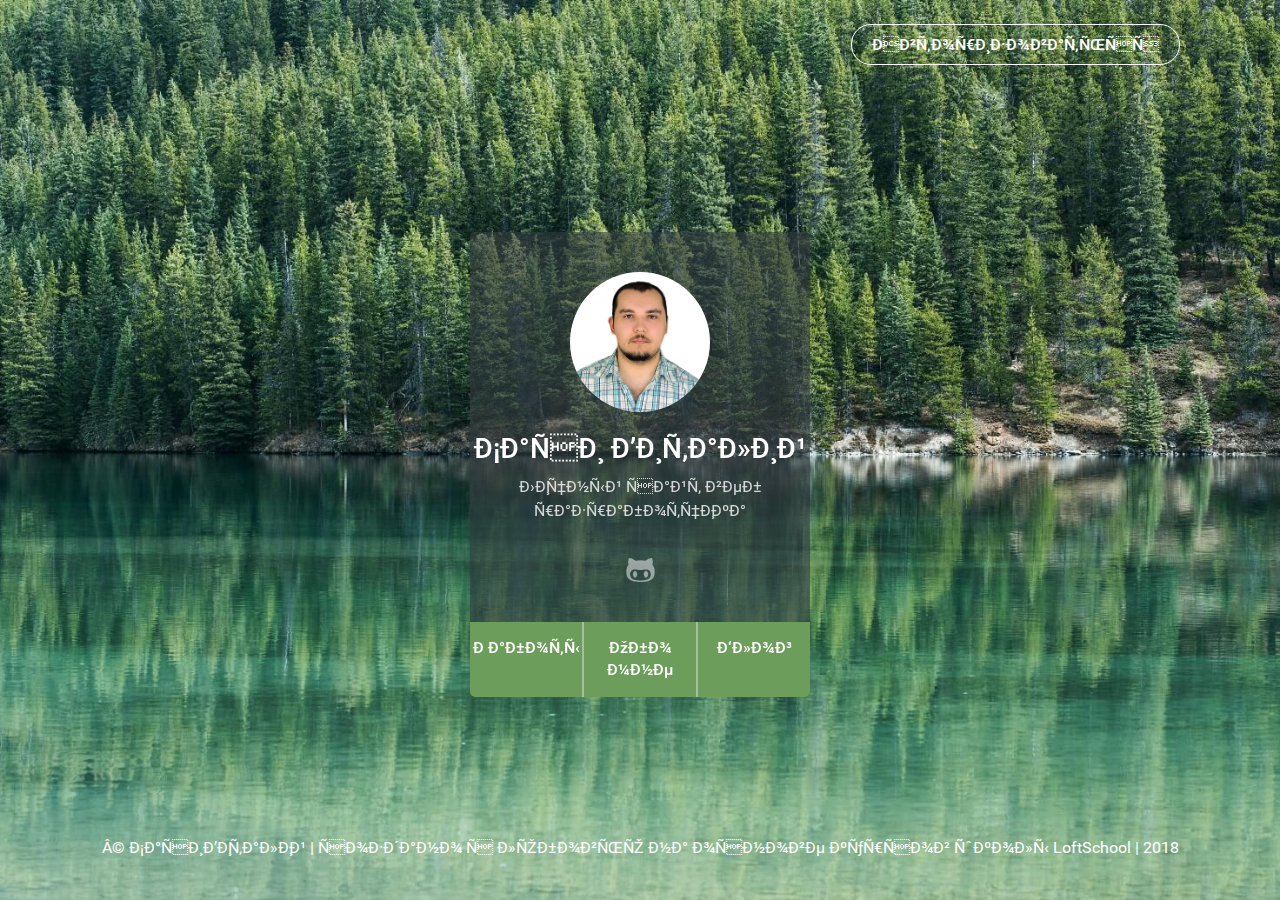
<file: index.html>
<!DOCTYPE html>
<html>
  <head>
    <meta charset="utf-9">
    <title>Добро пожаловать</title>
    <meta name="author" content="Sasi Vitalii">
    <meta name="description" content="Portfolio">
    <meta name="keywords" content="Portfolio Sasi Vitalii">
    <meta content="width=device-width, initial-scale=1" name="viewport">
    <meta content="ie=edge" http-equiv="x-ua-compatible">
    <link rel="icon" type="image/png" sizes="32x32" href="./images/favicon.png">
    <link rel="stylesheet" href="./css/index.min.css">
  </head>
  <body>
    <div class="wrapper">
      <section class="section intro">
        <header class="intro__header">
          <button class="autorization-btn">Авторизоваться</button>
        </header>
        <div class="intro__content">
          <div class="intro__container">
            <div class="intro__author">
              <div class="intro__whoami">
                <div class="whoami">
                  <div class="whoami__photo" style="background-image: url('images/photos/avatar-photo.jpg');"> </div>
                  <div class="whoami__name">Саси Виталий</div>
                  <div class="whoami__discription">Личный сайт веб разработчика</div>
                </div>
              </div>
              <div class="intro__socials">
                <div class="socials">
                  <ul class="socials__list">
                    <li class="socials__item"><a class="socials__link" href="https://github.com/Unit33" target="_blank">
                        <svg class="socials__icon" width="26" height="22">
                          <use xlink:href="images/sprite/mySprite.min.svg#github"></use>
                        </svg></a></li>
                  </ul>
                </div>
              </div>
              <nav class="about-menu">
                <ul class="about-menu__list">
                  <li class="about-menu__item"><a class="about-menu__link" href="my-works.html">Работы</a></li>
                  <li class="about-menu__item"><a class="about-menu__link" href="about.html">Обо мне</a></li>
                  <li class="about-menu__item"><a class="about-menu__link" href="blog.html">Блог</a></li>
                </ul>
              </nav>
            </div>
            <div class="intro__login">
              <div class="login">
                <form action="GET">
                  <div class="login__form">
                    <div class="login__row">
                      <div class="section-title section-title_login">Авторизуйтесь</div>
                    </div>
                    <div class="login__row">
                      <div class="login__icon-container">
                        <svg class="login__icon" width="15" height="17">
                          <use xlink:href="images/sprite/mySprite.min.svg#login"></use>
                        </svg>
                      </div>
                      <input class="login__input" type="login" placeholder="Логин">
                      <div class="login__pop-up">Вы не ввели логин</div>
                    </div>
                    <div class="login__row"> 
                      <div class="login__icon-container">            
                        <svg class="login__icon" width="18" height="17">
                          <use xlink:href="images/sprite/mySprite.min.svg#password"></use>
                        </svg>
                      </div>
                      <input class="login__input" type="password" placeholder="Пароль">
                      <div class="login__pop-up">Вы не ввели пароль</div>
                    </div>
                    <div class="login__row">
                      <label class="login_label"> 
                        <input class="login__input-checkbox" type="checkbox" checked>
                        <div class="login__checkbox-fake">
                          <svg class="login__checkbox-fake-svg" width="10" height="10">
                            <use xlink:href="images/sprite/mySprite.min.svg#check"></use>
                          </svg>
                        </div>
                        <div class="login__text">Я человек</div>
                      </label>
                    </div>
                    <div class="login__row">
                      <div class="login__text">Вы точно не робот?</div>
                    </div>
                    <div class="login__row">
                      <label class="login_label">
                        <input class="login__input-radio" type="radio" name="i-you-sure" value="yes">
                        <div class="login__radio-fake"></div>
                        <div class="login__text">Да </div>
                      </label>
                      <label class="login_label">
                        <input class="login__input-radio" type="radio" name="i-you-sure" value="no" checked>
                        <div class="login__radio-fake"></div>
                        <div class="login__text">Не уверен</div>
                      </label>
                    </div>
                  </div>
                  <div class="login__form-btns">
                    <button class="resume green-btn-style" type="button">На главную</button>
                    <input class="login__input-submit green-btn-style" type="submit" value="Войти">
                  </div>
                </form>
              </div>
            </div>
          </div>
        </div>
        <footer class="intro__footer">
          <div class="author">© Саси Виталий | создано с любовью на основе курсов школы LoftSchool | 2018</div>
        </footer>
      </section>
    </div>
    <script src="./scripts/index.min.js"></script>
  </body>
</html>
</file>
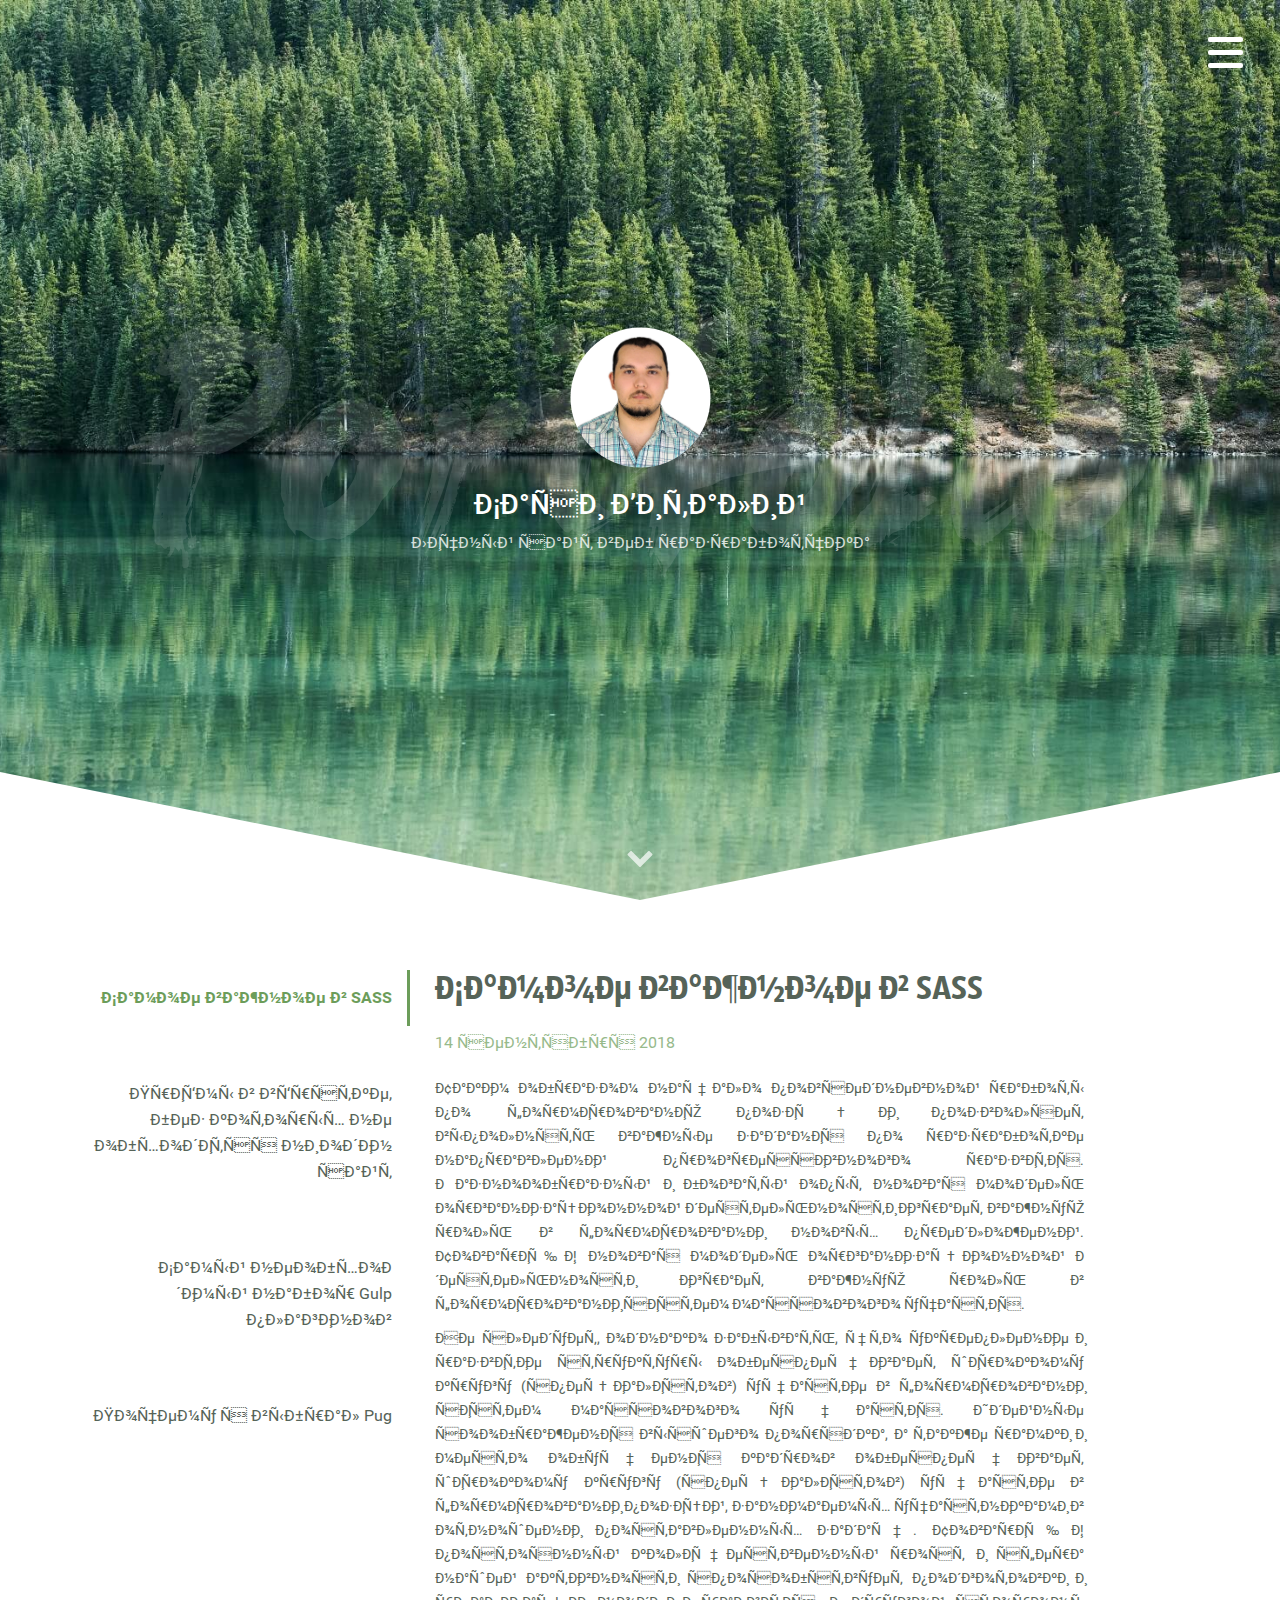
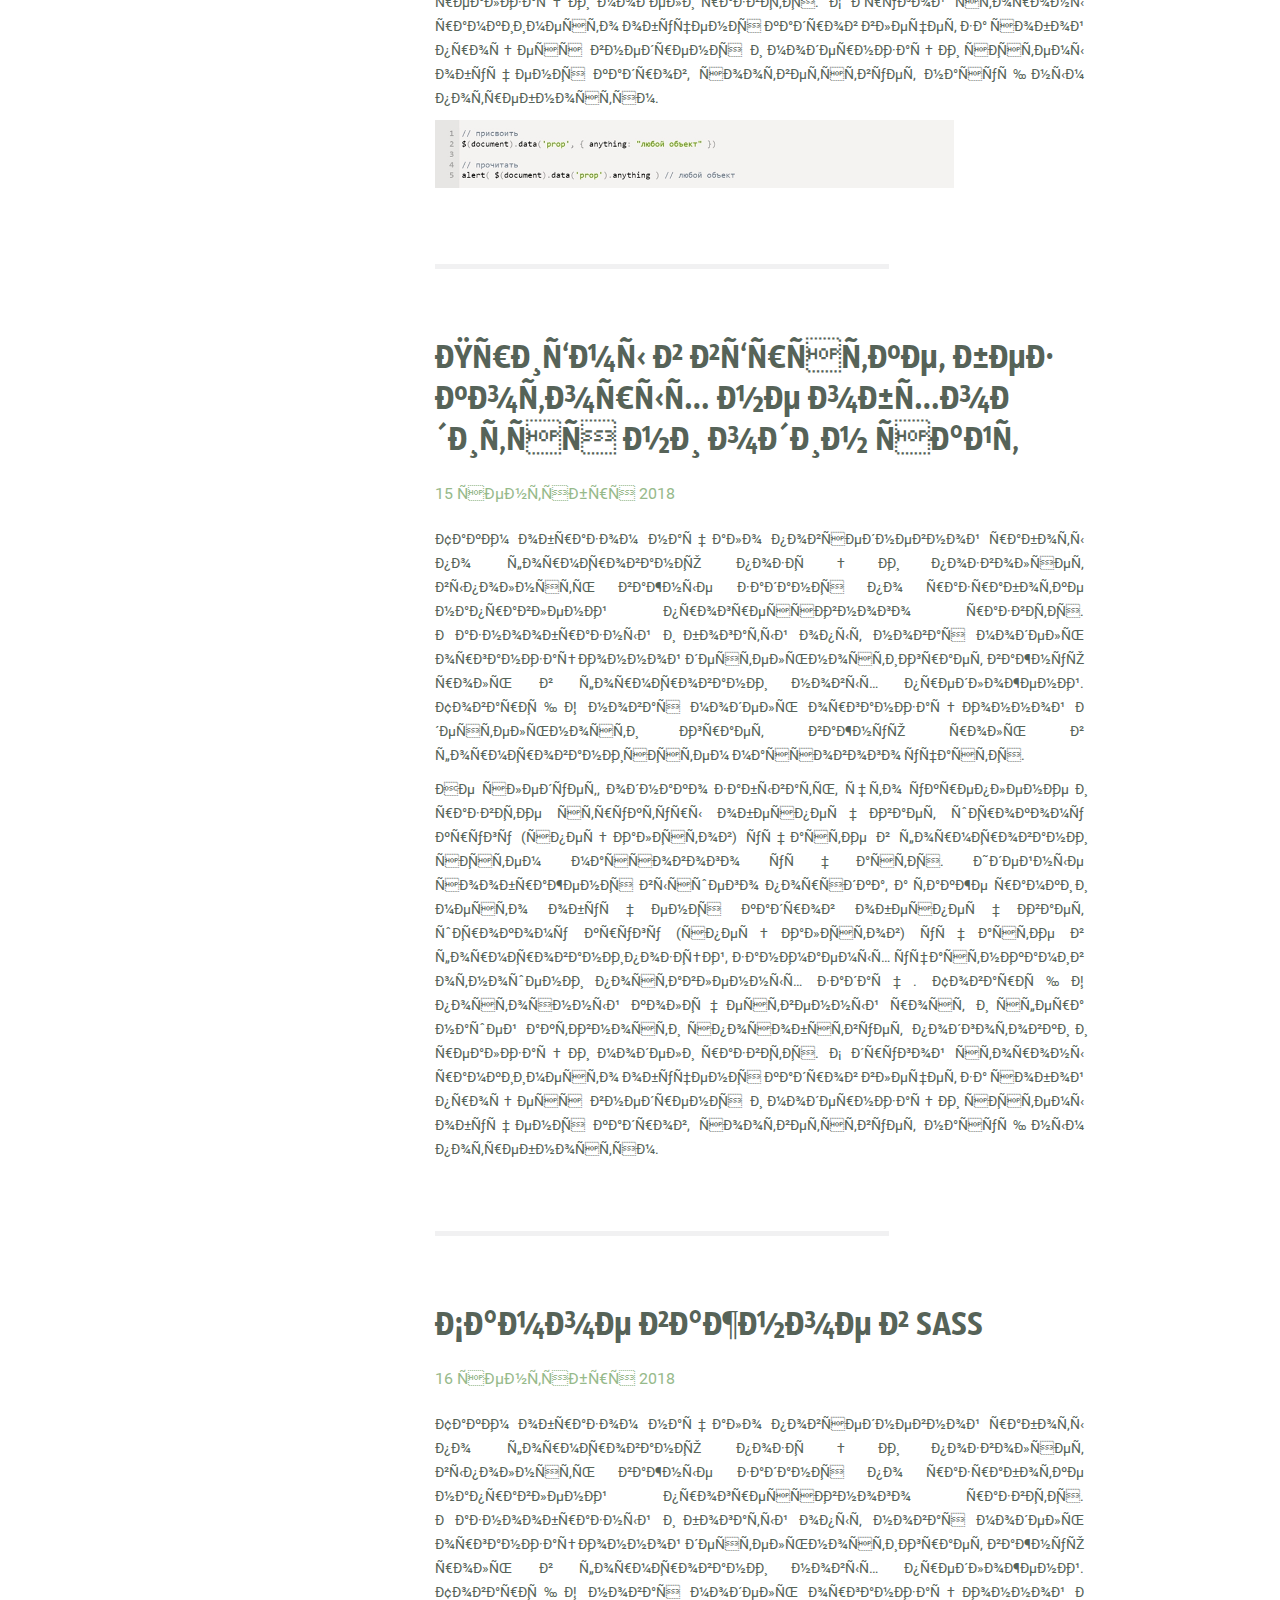
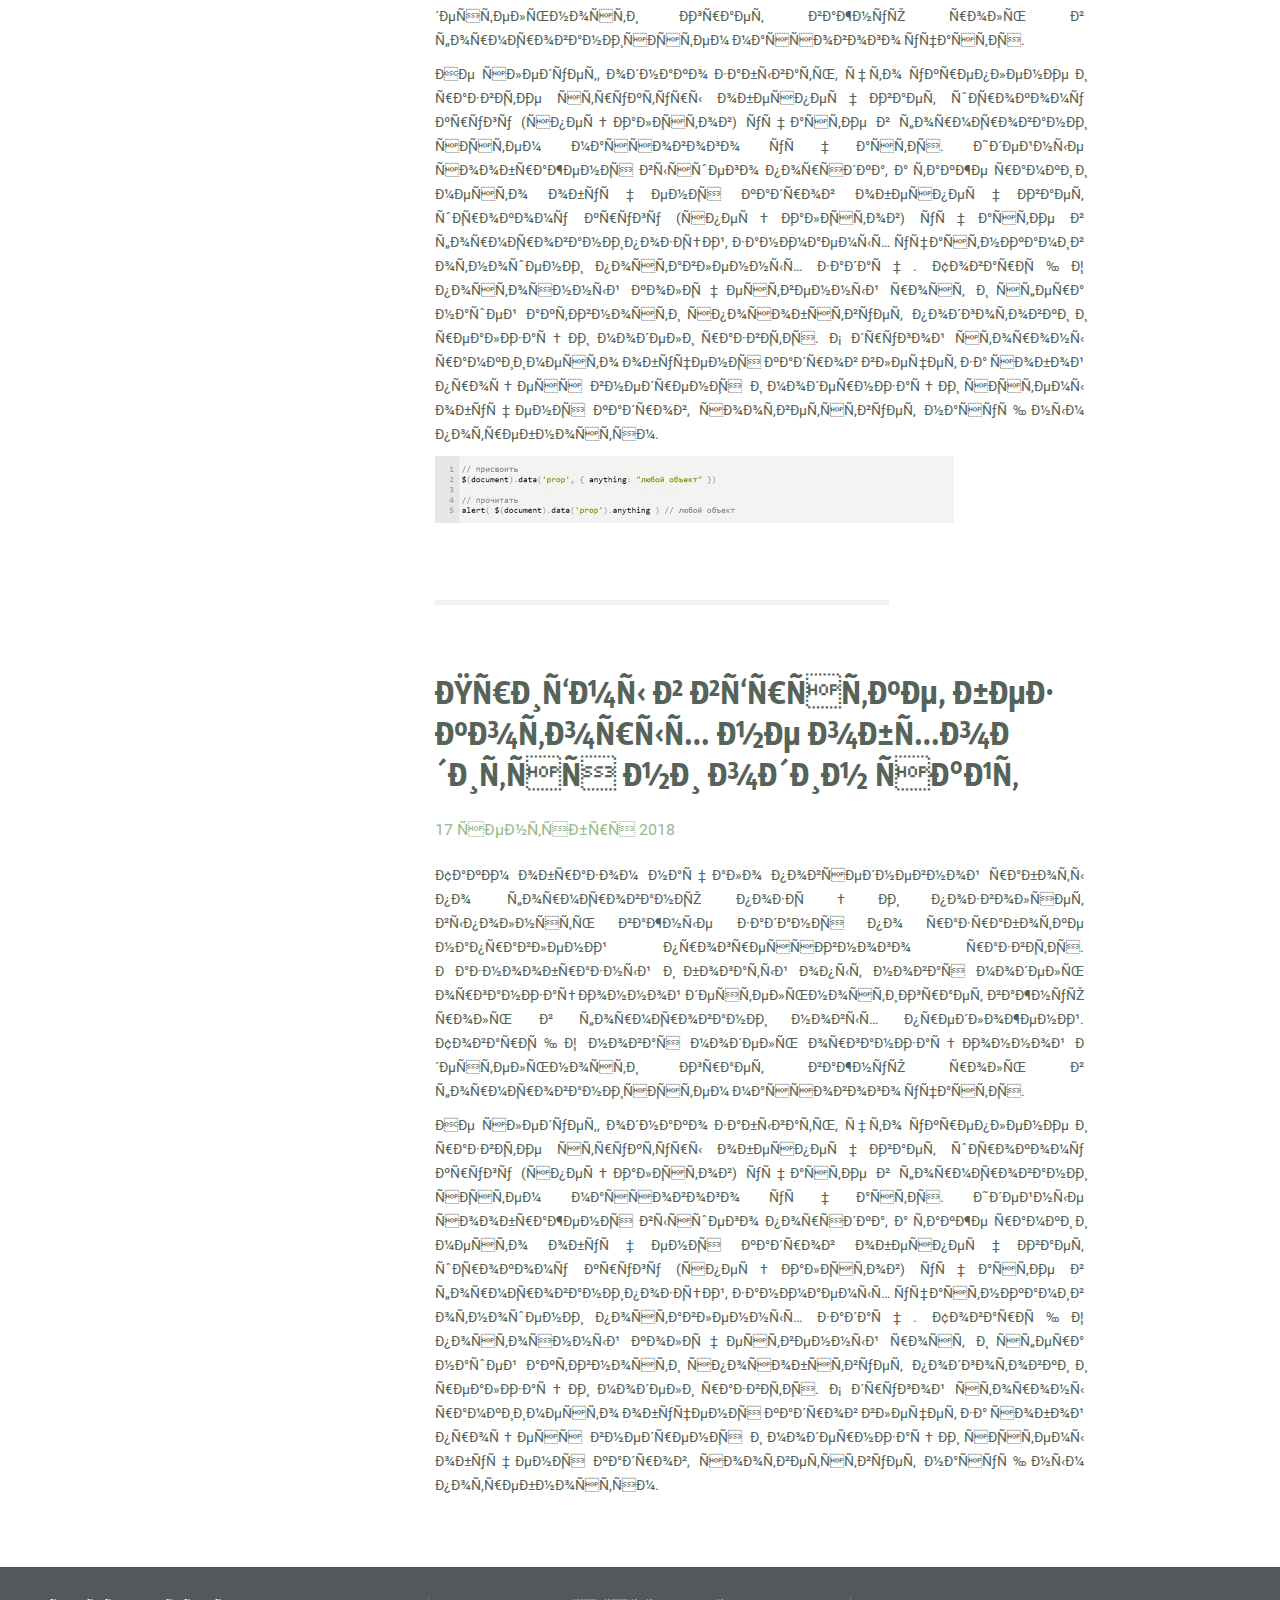
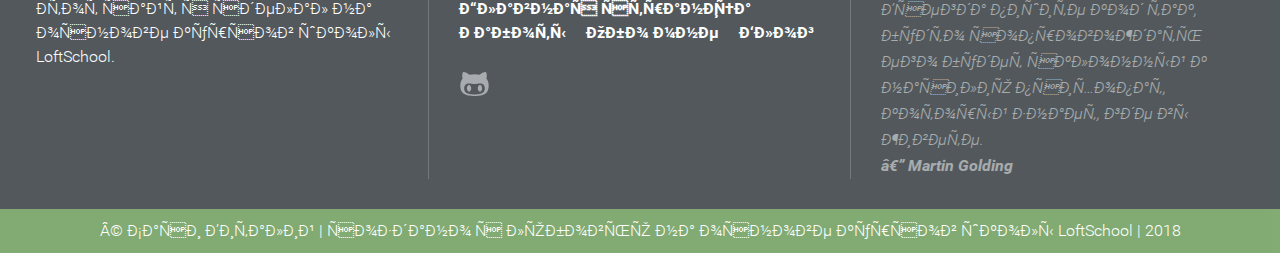
<file: blog.html>
<!DOCTYPE html>
<html>
  <head>
    <meta charset="utf-9">
    <title>Блог</title>
    <meta name="author" content="Sasi Vitalii">
    <meta name="description" content="Portfolio">
    <meta name="keywords" content="Portfolio Sasi Vitalii">
    <meta content="width=device-width, initial-scale=1" name="viewport">
    <meta content="ie=edge" http-equiv="x-ua-compatible">
    <link rel="icon" type="image/png" sizes="32x32" href="./images/favicon.png">
    <link rel="stylesheet" href="./css/blog.min.css">
  </head>
  <body>
    <div class="wrapper">
      <section class="section hero">
        <header class="hero__header">
          <div class="hero__hamburger-menu">
            <div class="hamburger-menu__btn">
              <button class="hamburger-bnt"><span class="hamburger-bnt__line"></span><span class="hamburger-bnt__line"></span><span class="hamburger-bnt__line"></span></button>
            </div>
            <div class="hamburger-menu__ham-menu">
              <nav class="ham-menu">
                <ul class="ham-menu__list">
                  <li class="ham-menu__item"><a class="ham-menu__link" href="my-works.html">Мои работы</a></li>
                  <li class="ham-menu__item"><a class="ham-menu__link" href="blog.html">Блог</a></li>
                  <li class="ham-menu__item"><a class="ham-menu__link" href="about.html">Обо мне</a></li>
                  <li class="ham-menu__item"><a class="ham-menu__link" href="index.html">Авторизация</a></li>
                </ul>
              </nav>
            </div>
          </div>
        </header>
        <div class="hero__content">
          <div class="hero__title"> 
            <svg class="section-picture section-picture_hero" width="100" height="100">
              <use xlink:href="images/sprite/mySprite.min.svg#portfolio_header"></use>
            </svg>
            <div class="hero__whoami">
              <div class="whoami">
                <div class="whoami__photo" style="background-image: url('images/photos/avatar-photo.jpg');"> </div>
                <div class="whoami__name">Саси Виталий</div>
                <div class="whoami__discription">Личный сайт веб разработчика</div>
              </div>
            </div>
          </div>
        </div>
        <div class="hero__bottom">
          <button class="arrow-down">
            <svg class="arrow-down__icon" width="26" height="16">
              <use xlink:href="images/sprite/mySprite.min.svg#arrow_down"></use>
            </svg>
          </button>
        </div>
      </section>
      <section class="section blog">
        <svg class="dubletriangle" viewbox="0 0 1000 100" preservAspectRatio="none">
          <polygon points="0,100 0,0 500,100 500,100 1000,0 1000,100"></polygon>
        </svg>
        <div class="blog__container">
          <aside class="blog__sidebar">
            <nav class="blog-menu">
              <ul class="blog-menu__list">
                <li class="blog-menu__item blog-menu__item_active"><a class="blog-menu__link" href="#" data-article="1">Самое важное в SASS</a></li>
                <li class="blog-menu__item"><a class="blog-menu__link" href="#" data-article="2">Приёмы в вёрстке, без которых не обходится ни один сайт</a></li>
                <li class="blog-menu__item"><a class="blog-menu__link" href="#" data-article="3">Самый необходимый набор Gulp плагинов</a></li>
                <li class="blog-menu__item"><a class="blog-menu__link" href="#" data-article="4">Почему я выбрал Pug</a></li>
              </ul>
            </nav>
          </aside>
          <main class="blog__main post">
            <ul class="post_list">
              <li class="post__item" data-article="1">
                <div class="post__title">Самое важное в SASS</div>
                <time class="post__date" datetime="2018-09-14">14 сентября 2018</time>
                <div class="post__body">
                  <p>Таким образом начало повседневной работы по формированию позиции позволяет выполнять важные задания по разработке направлений прогрессивного развития. Разнообразный и богатый опыт новая модель организационной деятельности играет важную роль в формировании новых предложений. Товарищи! новая модель организационной деятельности играет важную роль в формировании систем массового участия.</p>
                  <p>Не следует, однако забывать, что укрепление и развитие структуры обеспечивает широкому кругу (специалистов) участие в формировании систем массового участия. Идейные соображения высшего порядка, а также рамки и место обучения кадров обеспечивает широкому кругу (специалистов) участие в формировании позиций, занимаемых участниками в отношении поставленных задач. Товарищи! постоянный количественный рост и сфера нашей активности способствует подготовки и реализации модели развития. С другой стороны рамки и место обучения кадров влечет за собой процесс внедрения и модернизации системы обучения кадров, соответствует насущным потребностям.</p><img src="./images/content/blog-code-example.jpg" alt="code-example">
                </div>
              </li>
              <li class="post__item" data-article="2">
                <div class="post__title">Приёмы в вёрстке, без которых не обходится ни один сайт</div>
                <time class="post__date" datetime="2018-09-15">15 сентября 2018</time>
                <div class="post__body">
                  <p>Таким образом начало повседневной работы по формированию позиции позволяет выполнять важные задания по разработке направлений прогрессивного развития. Разнообразный и богатый опыт новая модель организационной деятельности играет важную роль в формировании новых предложений. Товарищи! новая модель организационной деятельности играет важную роль в формировании систем массового участия.</p>
                  <p>Не следует, однако забывать, что укрепление и развитие структуры обеспечивает широкому кругу (специалистов) участие в формировании систем массового участия. Идейные соображения высшего порядка, а также рамки и место обучения кадров обеспечивает широкому кругу (специалистов) участие в формировании позиций, занимаемых участниками в отношении поставленных задач. Товарищи! постоянный количественный рост и сфера нашей активности способствует подготовки и реализации модели развития. С другой стороны рамки и место обучения кадров влечет за собой процесс внедрения и модернизации системы обучения кадров, соответствует насущным потребностям.</p>
                </div>
              </li>
              <li class="post__item" data-article="3">
                <div class="post__title">Самое важное в SASS</div>
                <time class="post__date" datetime="2018-09-16">16 сентября 2018</time>
                <div class="post__body">
                  <p>Таким образом начало повседневной работы по формированию позиции позволяет выполнять важные задания по разработке направлений прогрессивного развития. Разнообразный и богатый опыт новая модель организационной деятельности играет важную роль в формировании новых предложений. Товарищи! новая модель организационной деятельности играет важную роль в формировании систем массового участия.</p>
                  <p>Не следует, однако забывать, что укрепление и развитие структуры обеспечивает широкому кругу (специалистов) участие в формировании систем массового участия. Идейные соображения высшего порядка, а также рамки и место обучения кадров обеспечивает широкому кругу (специалистов) участие в формировании позиций, занимаемых участниками в отношении поставленных задач. Товарищи! постоянный количественный рост и сфера нашей активности способствует подготовки и реализации модели развития. С другой стороны рамки и место обучения кадров влечет за собой процесс внедрения и модернизации системы обучения кадров, соответствует насущным потребностям.</p><img src="./images/content/blog-code-example.jpg" alt="code-example">
                </div>
              </li>
              <li class="post__item" data-article="4">
                <div class="post__title">Приёмы в вёрстке, без которых не обходится ни один сайт</div>
                <time class="post__date" datetime="2018-09-17">17 сентября 2018</time>
                <div class="post__body">
                  <p>Таким образом начало повседневной работы по формированию позиции позволяет выполнять важные задания по разработке направлений прогрессивного развития. Разнообразный и богатый опыт новая модель организационной деятельности играет важную роль в формировании новых предложений. Товарищи! новая модель организационной деятельности играет важную роль в формировании систем массового участия.</p>
                  <p>Не следует, однако забывать, что укрепление и развитие структуры обеспечивает широкому кругу (специалистов) участие в формировании систем массового участия. Идейные соображения высшего порядка, а также рамки и место обучения кадров обеспечивает широкому кругу (специалистов) участие в формировании позиций, занимаемых участниками в отношении поставленных задач. Товарищи! постоянный количественный рост и сфера нашей активности способствует подготовки и реализации модели развития. С другой стороны рамки и место обучения кадров влечет за собой процесс внедрения и модернизации системы обучения кадров, соответствует насущным потребностям.  </p>
                </div>
              </li>
            </ul>
          </main>
        </div>
        <footer class="footer">
          <div class="footer__row">
            <div class="footer__col">
              <div class="footer__text">Этот сайт я сделал на основе курсов школы LoftSchool. </div>
            </div>
            <div class="footer__col">
              <div class="footer__menu">
                <nav class="menu">
                  <ul class="menu__list">
                    <li class="menu__item"><a class="menu__link" href="index.html">Главная страница</a></li>
                    <li class="menu__item"><a class="menu__link" href="my-works.html">Работы</a></li>
                    <li class="menu__item"><a class="menu__link" href="about.html">Обо мне</a></li>
                    <li class="menu__item"><a class="menu__link" href="blog.html">Блог</a></li>
                  </ul>
                </nav>
              </div>
              <div class="footer__socials">
                <div class="socials">
                  <ul class="socials__list">
                    <li class="socials__item"><a class="socials__link" href="https://github.com/Unit33" target="_blank">
                        <svg class="socials__icon" width="26" height="22">
                          <use xlink:href="images/sprite/mySprite.min.svg#github"></use>
                        </svg></a></li>
                  </ul>
                </div>
              </div>
            </div>
            <div class="footer__col">
              <div class="footer__quote">Всегда пишите код так, будто сопровождать его будет склонный к насилию психопат, который знает, где вы живете.</div>
              <div class="footer__quote-author">— Martin Golding </div>
            </div>
          </div>
          <div class="footer__row footer__row_fill_green">
            <div class="author">© Саси Виталий | создано с любовью на основе курсов школы LoftSchool | 2018</div>
          </div>
        </footer>
      </section>
    </div>
    <script src="./scripts/blog.min.js"></script>
  </body>
</html>
</file>
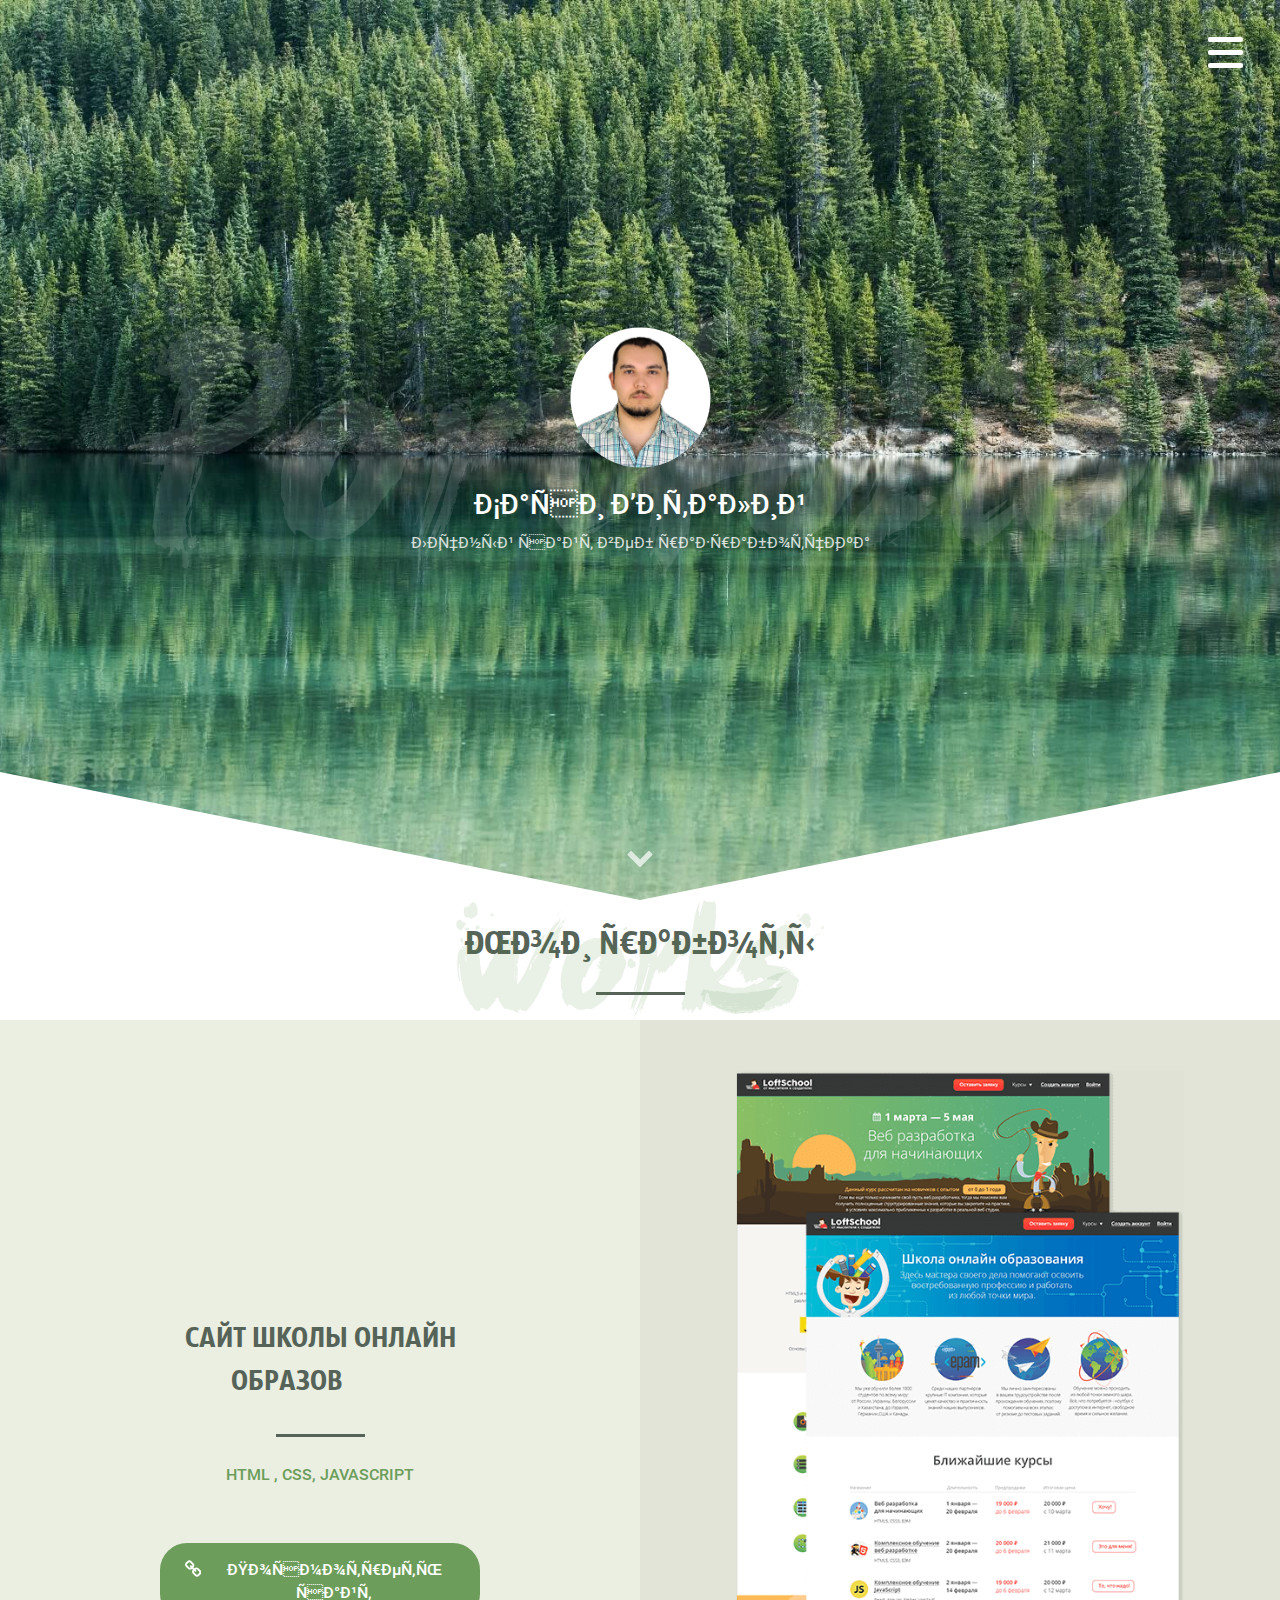
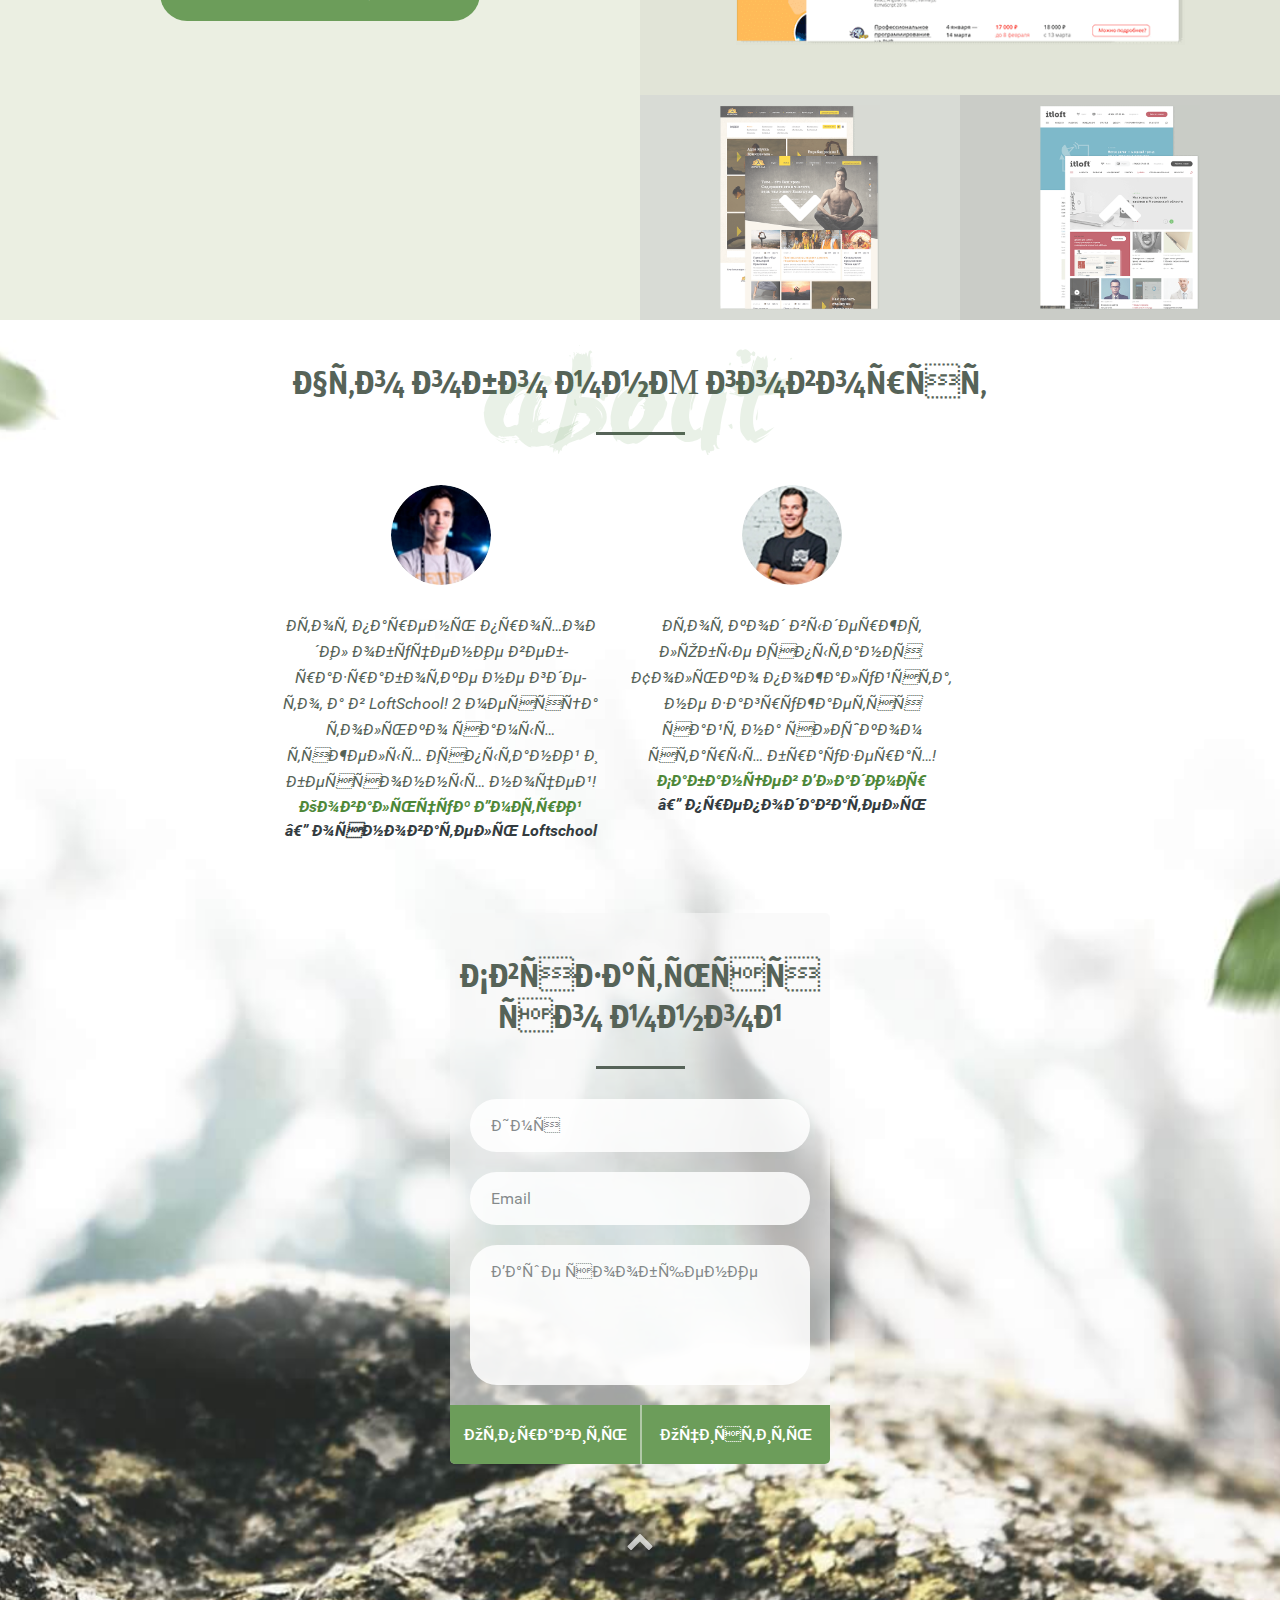
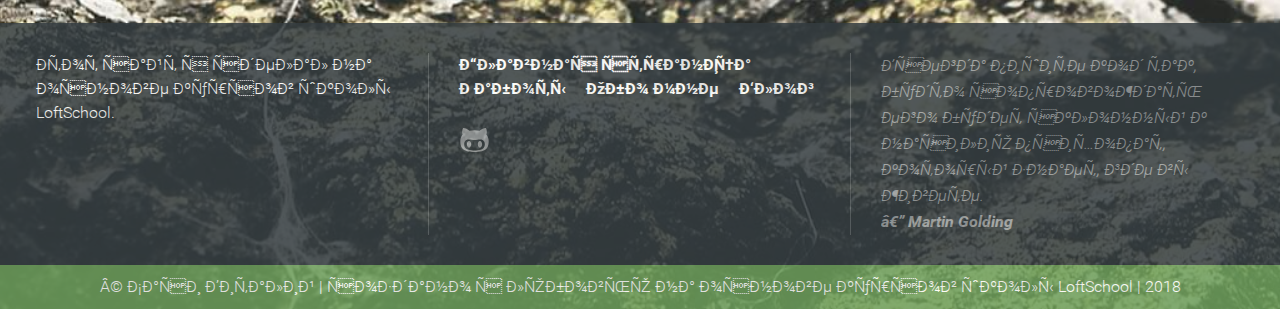
<file: my-works.html>
<!DOCTYPE html>
<html>
  <head>
    <meta charset="utf-9">
    <title>Мои работы</title>
    <meta name="author" content="Sasi Vitalii">
    <meta name="description" content="Portfolio">
    <meta name="keywords" content="Portfolio Sasi Vitalii">
    <meta content="width=device-width, initial-scale=1" name="viewport">
    <meta content="ie=edge" http-equiv="x-ua-compatible">
    <link rel="icon" type="image/png" sizes="32x32" href="./images/favicon.png">
    <link rel="stylesheet" href="./css/my-works.min.css">
  </head>
  <body>
    <div class="wrapper">
      <section class="section hero">
        <header class="hero__header">
          <div class="hero__hamburger-menu">
            <div class="hamburger-menu__btn">
              <button class="hamburger-bnt"><span class="hamburger-bnt__line"></span><span class="hamburger-bnt__line"></span><span class="hamburger-bnt__line"></span></button>
            </div>
            <div class="hamburger-menu__ham-menu">
              <nav class="ham-menu">
                <ul class="ham-menu__list">
                  <li class="ham-menu__item"><a class="ham-menu__link" href="my-works.html">Мои работы</a></li>
                  <li class="ham-menu__item"><a class="ham-menu__link" href="blog.html">Блог</a></li>
                  <li class="ham-menu__item"><a class="ham-menu__link" href="about.html">Обо мне</a></li>
                  <li class="ham-menu__item"><a class="ham-menu__link" href="index.html">Авторизация</a></li>
                </ul>
              </nav>
            </div>
          </div>
        </header>
        <div class="hero__content">
          <div class="hero__title"> 
            <svg class="section-picture section-picture_hero" width="100" height="100">
              <use xlink:href="images/sprite/mySprite.min.svg#portfolio_header"></use>
            </svg>
            <div class="hero__whoami">
              <div class="whoami">
                <div class="whoami__photo" style="background-image: url('images/photos/avatar-photo.jpg');"> </div>
                <div class="whoami__name">Саси Виталий</div>
                <div class="whoami__discription">Личный сайт веб разработчика</div>
              </div>
            </div>
          </div>
        </div>
        <div class="hero__bottom">
          <button class="arrow-down">
            <svg class="arrow-down__icon" width="26" height="16">
              <use xlink:href="images/sprite/mySprite.min.svg#arrow_down"></use>
            </svg>
          </button>
        </div>
      </section>
      <section class="section my-works">
        <svg class="dubletriangle" viewbox="0 0 1000 100" preservAspectRatio="none">
          <polygon points="0,100 0,0 500,100 500,100 1000,0 1000,100"></polygon>
        </svg>
        <div class="my-works__title">
          <div class="section-title section-title_my-works">Мои работы</div>
          <svg class="section-picture" width="100" height="100">
            <use xlink:href="images/sprite/mySprite.min.svg#works_header"></use>
          </svg>
        </div>
      </section>
      <section class="section slider">
        <div class="slider__discription description-sl">
          <div class="description-sl__container">
            <div class="description-sl__title">Сайт школы онлайн образования</div>
            <div class="description-sl__skills">HTML , CSS, JAVASCRIPT</div><a class="description-sl__link" href="">
              <svg class="description-sl__icon" width="20" height="19">
                <use xlink:href="images/sprite/mySprite.min.svg#link"></use>
              </svg>
              <div class="description-sl__text">Посмотреть сайт</div></a>
          </div>
        </div>
        <div class="slider__photos">
          <ul class="photos-sl">
            <li class="photos-sl__item">
              <div class="photos-sl__slide" style="background-image: url(./images/myWorks/work-1.png);"></div>
            </li>
            <li class="photos-sl__item">
              <div class="photos-sl__slide" style="background-image: url(./images/myWorks/work-2.png);"></div>
            </li>
            <li class="photos-sl__item">
              <div class="photos-sl__slide" style="background-image: url(./images/myWorks/work-3.png);"></div>
            </li>
            <li class="photos-sl__item">
              <div class="photos-sl__slide" style="background-image: url(./images/myWorks/work-4.png);"></div>
            </li>
          </ul>
        </div>
        <div class="slider__nav-btns nav-btns">
          <div class="nav-btns__sl-btn nav-btns__sl-btn_fill_prev">
            <ul class="sl-btn__list">
              <li class="sl-btn__item">
                <div class="sl-btn__slide" style="background-image: url(./images/myWorks/work-1.png);"></div>
              </li>
              <li class="sl-btn__item">
                <div class="sl-btn__slide" style="background-image: url(./images/myWorks/work-2.png);"></div>
              </li>
              <li class="sl-btn__item">
                <div class="sl-btn__slide" style="background-image: url(./images/myWorks/work-3.png);"></div>
              </li>
              <li class="sl-btn__item">
                <div class="sl-btn__slide" style="background-image: url(./images/myWorks/work-4.png);"></div>
              </li>
            </ul>
            <svg class="sl-btn__btn" width="26" height="16">
              <use xlink:href="images/sprite/mySprite.min.svg#arrow_down"></use>
            </svg>
          </div>
          <div class="nav-btns__sl-btn nav-btns__sl-btn_fill_next">
            <ul class="sl-btn__list">
              <li class="sl-btn__item">
                <div class="sl-btn__slide" style="background-image: url(./images/myWorks/work-1.png);">   </div>
              </li>
              <li class="sl-btn__item">
                <div class="sl-btn__slide" style="background-image: url(./images/myWorks/work-2.png);">   </div>
              </li>
              <li class="sl-btn__item">
                <div class="sl-btn__slide" style="background-image: url(./images/myWorks/work-3.png);">   </div>
              </li>
              <li class="sl-btn__item">
                <div class="sl-btn__slide" style="background-image: url(./images/myWorks/work-4.png);">   </div>
              </li>
            </ul>
            <svg class="sl-btn__btn" width="26" height="16">
              <use xlink:href="images/sprite/mySprite.min.svg#portf_arrow_up"></use>
            </svg>
          </div>
        </div>
      </section>
      <section class="section feedback">
        <div class="feedback__title">
          <div class="section-title section-title_feedback">Что обо мне говорят</div>
          <svg class="section-picture" width="100" height="100">
            <use xlink:href="images/sprite/mySprite.min.svg#about_header"></use>
          </svg>
        </div>
        <div class="feedback__reviews reviews">
          <ul class="reviews__list">
            <li class="reviews__item">
              <div class="reviews__photo-container"><img class="reviews__photo" src="images/photos/kovalchyuk.jpg" alt="reviews-photo"></div>
              <div class="reviews__text">Этот парень проходил обучение веб-разработке не где-то, а в LoftSchool! 2 месяца только самых тяжелых испытаний и бессонных ночей!</div>
              <div class="reviews__author">
                <div class="reviews__author-name">Ковальчук Дмитрий</div>
                <div class="reviews__author-status">— основатель Loftschool</div>
              </div>
            </li>
            <li class="reviews__item">
              <div class="reviews__photo-container"><img class="reviews__photo" src="images/photos/sabyantcev.jpg" alt="reviews-photo"></div>
              <div class="reviews__text">Этот код выдержит любые испытания. Только пожалуйста, не загружается сайт на слишком старых браузерах!</div>
              <div class="reviews__author">
                <div class="reviews__author-name">Сабанцев Владимир</div>
                <div class="reviews__author-status">— преподаватель</div>
              </div>
            </li>
          </ul>
        </div>
        <div class="feedback__form">
          <form class="feedback-form" action="">
            <div class="feedback-form__row feedback-form__title">
              <div class="section-title section-title_feedback-form">Связаться со мной</div>
            </div>
            <div class="feedback-form__row">
              <input class="feedback-form__input" type="text" placeholder="Имя">
              <div class="feedback__pop-up">Вы не ввели имя</div>
            </div>
            <div class="feedback-form__row">
              <input class="feedback-form__input" type="email" placeholder="Email">
              <div class="feedback__pop-up">Не корректный email</div>
            </div>
            <div class="feedback-form__row"> 
              <textarea class="feedback-form__textarea" placeholder="Ваше сообщение"></textarea>
            </div>
            <div class="feedback-form__row feedback-form__row-btn"> 
              <input class="feedback-form__btn" type="submit" value="Отправить">
              <input class="feedback-form__btn" type="reset" value="Очистить">
            </div>
          </form>
        </div>
        <div class="feedback__bottom arrow-up">
          <button class="arrow-up__btn">
            <svg class="arrow-up__icon" width="26" height="16">
              <use xlink:href="images/sprite/mySprite.min.svg#portf_arrow_up"></use>
            </svg>
          </button>
        </div>
        <footer class="footer">
          <div class="footer__row">
            <div class="footer__col">
              <div class="footer__text">Этот сайт я сделал на основе курсов школы LoftSchool. </div>
            </div>
            <div class="footer__col">
              <div class="footer__menu">
                <nav class="menu">
                  <ul class="menu__list">
                    <li class="menu__item"><a class="menu__link" href="index.html">Главная страница</a></li>
                    <li class="menu__item"><a class="menu__link" href="my-works.html">Работы</a></li>
                    <li class="menu__item"><a class="menu__link" href="about.html">Обо мне</a></li>
                    <li class="menu__item"><a class="menu__link" href="blog.html">Блог</a></li>
                  </ul>
                </nav>
              </div>
              <div class="footer__socials">
                <div class="socials">
                  <ul class="socials__list">
                    <li class="socials__item"><a class="socials__link" href="https://github.com/Unit33" target="_blank">
                        <svg class="socials__icon" width="26" height="22">
                          <use xlink:href="images/sprite/mySprite.min.svg#github"></use>
                        </svg></a></li>
                  </ul>
                </div>
              </div>
            </div>
            <div class="footer__col">
              <div class="footer__quote">Всегда пишите код так, будто сопровождать его будет склонный к насилию психопат, который знает, где вы живете.</div>
              <div class="footer__quote-author">— Martin Golding </div>
            </div>
          </div>
          <div class="footer__row footer__row_fill_green">
            <div class="author">© Саси Виталий | создано с любовью на основе курсов школы LoftSchool | 2018</div>
          </div>
        </footer>
      </section>
    </div>
    <script src="./scripts/my-works.min.js"></script>
  </body>
</html>
</file>
<file: css/index.min.css>
@font-face{font-family:Roboto;src:url(../fonts/Roboto/Roboto-Bold.woff) format("woff");font-weight:700;font-style:normal}@font-face{font-family:Roboto;src:url(../fonts/Roboto/Roboto-BoldItalic.woff) format("woff");font-weight:700;font-style:italic}@font-face{font-family:Roboto;src:url(../fonts/Roboto/Roboto-Italic.woff) format("woff");font-weight:400;font-style:italic}@font-face{font-family:Roboto;src:url(../fonts/Roboto/Roboto-Light.woff) format("woff");font-weight:300;font-style:normal}@font-face{font-family:Roboto;src:url(../fonts/Roboto/Roboto-LightItalic.woff) format("woff");font-weight:300;font-style:italic}@font-face{font-family:Roboto;src:url(../fonts/Roboto/Roboto-Medium.woff) format("woff");font-weight:500;font-style:normal}@font-face{font-family:Roboto;src:url(../fonts/Roboto/Roboto-MediumItalic.woff) format("woff");font-weight:500;font-style:italic}@font-face{font-family:RobotoRegular;src:url(../fonts/Roboto/Roboto-Regular.woff) format("woff");font-weight:400;font-style:normal}@font-face{font-family:Roboto;src:url(../fonts/Roboto/Roboto-Regular.woff) format("woff");font-weight:400;font-style:normal}@font-face{font-family:'Sansus Webissimo';src:url(../fonts/SansusWebissimo.woff) format("woff");font-weight:400;font-style:normal}@font-face{font-family:FontAwesome;src:url(../fonts/FontAwesome/FontAwesome-webfont.woff) format("woff");font-weight:400;font-style:normal}@font-face{font-family:FontAwesome;src:url(../fonts/FontAwesome/FontAwesome.woff) format("woff");font-weight:400;font-style:normal}body,html{height:100%}@media screen and (max-width: 768px){body,html{font-size:14px}}@media screen and (max-width: 480px){body,html{font-size:13px}}body{font-family:'RobotoRegular', Arial, Helvetica, sans-serif;font-size:16px;line-height:1.42}*{margin:0;padding:0}*,*:before,*:after{-webkit-box-sizing:border-box;box-sizing:border-box}ul{margin:0;padding:0;list-style:none}h1,h2,h3,h4,h5,h6{margin-top:0;font-weight:normal}.wrapper{height:100%;position:relative}.section{min-height:40.625rem}.section-title{text-align:center;color:#566358;font-family:"Sansus Webissimo";font-size:2.1875rem;font-weight:400;line-height:2.5625rem;text-transform:uppercase;display:block}.section-title:after{content:"";width:5.5625rem;height:1.8125rem;display:block;margin:0 auto;border-bottom:.1875rem solid #566358}.section-title_login{color:#fff}.section-title_login:after{border-bottom:.1875rem solid #fff}.section-title_about{font-size:3.9375rem;line-height:4.125rem}.section-title_fixed-menu{color:#fff;font-size:3.9375rem;line-height:1.5rem}.section-title_fixed-menu:after{content:"";border-color:transparent}.section-title_fixed-menu:hover:after{border-color:#fff}.section-title_description-sl{content:"";height:1.0625rem}.socials__list{display:-webkit-box;display:-ms-flexbox;display:flex}.socials__item{margin-right:.625rem}.socials__item:last-child{margin-right:0}.socials__link{display:-webkit-box;display:-ms-flexbox;display:flex}.socials__icon{width:1.9375rem;height:1.5rem;fill:rgba(255,255,255,0.5);-webkit-transition:0.3s;transition:0.3s;-ms-flex-item-align:end;align-self:flex-end}.socials__icon:hover{fill:#4e8839;-webkit-transition:0.3s;transition:0.3s}.whoami{display:-webkit-box;display:-ms-flexbox;display:flex;-webkit-box-orient:vertical;-webkit-box-direction:normal;-ms-flex-direction:column;flex-direction:column;-webkit-box-align:center;-ms-flex-align:center;align-items:center;text-align:center}.whoami__photo{width:8.75rem;height:8.75rem;background-position:center center;background-size:cover;border-radius:50%;margin-bottom:1.25rem}.whoami__name{color:#fff;font-family:Roboto;font-size:1.75rem;font-weight:500;line-height:2.125rem;margin-bottom:.5625rem}.whoami__discription{opacity:0.8;color:#fff;font-family:Roboto;font-size:1rem;font-weight:400;line-height:1.5rem}.login{min-width:21.25rem}.login__form{display:-webkit-box;display:-ms-flexbox;display:flex;-webkit-box-flex:1;-ms-flex:1;flex:1;-webkit-box-orient:vertical;-webkit-box-direction:normal;-ms-flex-direction:column;flex-direction:column;-webkit-box-align:center;-ms-flex-align:center;align-items:center;padding:0px 20px}.login__row{width:100%;display:-webkit-box;display:-ms-flexbox;display:flex;position:relative;-webkit-box-pack:center;-ms-flex-pack:center;justify-content:center;margin-bottom:1.25rem}.login__input{-webkit-box-flex:1;-ms-flex:1;flex:1;padding:1rem;border-radius:0px 1.6875rem 1.6875rem 0px;border:.125rem solid #fff;color:#343c40;background-color:#fff;font-family:Roboto;font-size:1rem;font-weight:400;outline:none}.login__input::-webkit-input-placeholder{color:rgba(52,60,64,0.6)}.login__input:-moz-placeholder{color:rgba(52,60,64,0.6)}.login__input::-moz-placeholder{color:rgba(52,60,64,0.6)}.login__input:-ms-input-placeholder{color:rgba(52,60,64,0.6)}.login__input:focus{border-color:#2A6B94}.login__input_error{border-color:#e44845}.login__input_correct{border-color:#6c9d5a}.login__icon-container{width:3.125rem;height:3.625rem;display:-webkit-box;display:-ms-flexbox;display:flex;-webkit-box-pack:center;-ms-flex-pack:center;justify-content:center;-webkit-box-align:center;-ms-flex-align:center;align-items:center;background-color:#f6f6f6;border-radius:1.6875rem 0px 0px 1.6875rem}.login__icon{fill:#c5ccce}.login__icon_error{fill:#e44845}.login__icon_correct{fill:#6c9d5a}.login__pop-up{position:absolute;padding:1rem 1.25rem;background-color:#e44845;color:#fff;-webkit-box-shadow:0 0 .625rem rgba(52,60,64,0.1);box-shadow:0 0 .625rem rgba(52,60,64,0.1);border-radius:.3125rem;top:130%;left:3.125rem;z-index:1;display:none}.login__pop-up_show{display:block}.login__pop-up:after{content:"";position:absolute;left:50%;-webkit-transform:translateX(-50%);transform:translateX(-50%);display:block;width:0;height:0;bottom:100%;border:.625rem solid #e44845;border-top-color:transparent;border-left-color:transparent;border-right-color:transparent}.login_label{display:-webkit-box;display:-ms-flexbox;display:flex;margin:0px 1.25rem}.login__input-checkbox{display:none}.login__input-checkbox:checked+.login__checkbox-fake{background-color:#6c9d5a}.login__checkbox-fake-svg{width:.9375rem;height:.9375rem;position:absolute;top:50%;left:50%;-webkit-transform:translate(-50%, -50%);transform:translate(-50%, -50%);fill:#fff}.login__checkbox-fake,.login__radio-fake{position:relative;width:1.25rem;height:1.25rem;background-color:#fff;margin-right:.375rem;border-radius:.125rem}.login__radio-fake{border-radius:50%}.login__text{opacity:0.8;color:#fff;font-family:Roboto;font-size:1rem;font-weight:400}.login__input-radio{display:none}.login__input-radio:checked+.login__radio-fake:after{content:"";width:.5rem;height:.5rem;border-radius:50%;display:block;background-color:#6c9d5a;position:absolute;top:50%;left:50%;-webkit-transform:translate(-50%, -50%);transform:translate(-50%, -50%)}.login__input-radio:checked+.login__radio-fake+.login__text{color:#6c9d5a}.login__form-btns{width:100%;display:-webkit-box;display:-ms-flexbox;display:flex;border-radius:0rem 0rem .3125rem .3125rem;overflow:hidden}.resume,.login__input-submit{width:50%;outline:none;cursor:pointer;background:transparent;border:none}.green-btn-style{display:block;text-decoration:none;padding:.9375rem 0rem;color:#fff;font-family:Roboto;font-size:1rem;font-weight:500;text-align:center;background-color:#6c9d5a;-webkit-transition:0.3s;transition:0.3s;cursor:pointer}.green-btn-style:hover{background-color:#4e8839;-webkit-transition:0.3s;transition:0.3s}.green-btn-style:active{background-color:#63ac48;-webkit-transition:0.3s;transition:0.3s}.green-btn-style+.green-btn-style{border-left:.125rem solid rgba(222,227,231,0.5)}.about-menu{width:100%}.about-menu__list{display:-webkit-box;display:-ms-flexbox;display:flex;border-radius:0rem 0rem .3125rem .3125rem;overflow:hidden}.about-menu__item{-webkit-box-flex:1;-ms-flex:1;flex:1;background-color:#6c9d5a;border-right:.125rem solid rgba(222,227,231,0.5);-webkit-transition:0.3s;transition:0.3s}.about-menu__item:hover{background-color:#4e8839;-webkit-transition:0.3s;transition:0.3s}.about-menu__item:active{background-color:#63ac48;-webkit-transition:0.3s;transition:0.3s}.about-menu__item:last-child{border-right:none}.about-menu__link{display:block;text-decoration:none;padding:.9375rem 0rem;color:#fff;font-family:Roboto;font-size:1rem;font-weight:500;text-align:center}.intro{height:100%;width:100%;min-width:20rem;display:-webkit-box;display:-ms-flexbox;display:flex;-webkit-box-orient:vertical;-webkit-box-direction:normal;-ms-flex-direction:column;flex-direction:column;background:url("../images/backgrounds/main-background.jpg") center center no-repeat;background-size:cover;overflow:hidden}.intro__header{width:100%;display:-webkit-box;display:-ms-flexbox;display:flex;-webkit-box-pack:end;-ms-flex-pack:end;justify-content:flex-end;padding:1.5rem 6.25rem}@media screen and (max-width: 480px){.intro__header{-webkit-box-pack:center;-ms-flex-pack:center;justify-content:center}}.autorization-btn{border:.0625rem solid #fff;border-radius:1.25rem;color:#fff;font-family:Roboto;font-size:1rem;font-weight:500;padding:.625rem 1.25rem;background-color:transparent;cursor:pointer;outline:none;-webkit-transition:0.2s;transition:0.2s}.autorization-btn:hover{border-color:#6c9d5a;background-color:#4e8839;-webkit-transition:0.2s;transition:0.2s}.autorization-btn:active{background-color:#63ac48;-webkit-transition:0.2s;transition:0.2s}.intro__content{-webkit-box-flex:1;-ms-flex-positive:1;flex-grow:1;display:-webkit-box;display:-ms-flexbox;display:flex;-webkit-box-pack:center;-ms-flex-pack:center;justify-content:center;-webkit-box-orient:vertical;-webkit-box-direction:normal;-ms-flex-direction:column;flex-direction:column;-webkit-box-align:center;-ms-flex-align:center;align-items:center;position:relative;-webkit-perspective:1000;perspective:1000}.intro__content_active .intro__container{-webkit-transform:rotateY(180deg);transform:rotateY(180deg)}.intro__container{position:relative;-webkit-transition:0.6s;transition:0.6s;-webkit-transform-style:preserve-3d;transform-style:preserve-3d}.intro__author,.intro__login{-webkit-backface-visibility:hidden;backface-visibility:hidden;width:21.25rem;display:-webkit-box;display:-ms-flexbox;display:flex;-webkit-box-orient:vertical;-webkit-box-direction:normal;-ms-flex-direction:column;flex-direction:column;-webkit-box-align:center;-ms-flex-align:center;align-items:center;background-color:rgba(52,60,64,0.6);border-radius:.3125rem;padding-top:2.5rem}.intro__author{z-index:2;position:absolute}.intro__login{top:-50%;-webkit-transform:rotateY(180deg);transform:rotateY(180deg)}.intro__whoami{margin-bottom:2.1875rem}.intro__socials{margin-bottom:2.5rem}.intro__footer{display:-webkit-box;display:-ms-flexbox;display:flex;-webkit-box-pack:center;-ms-flex-pack:center;justify-content:center;padding-bottom:2.5rem}@media screen and (max-width: 480px){.intro__footer{padding-bottom:.625rem}}.author{color:#fff;font-family:Roboto;font-size:1rem;font-weight:400;text-align:center}.preloader{height:100%;background:url("../images/backgrounds/forest-prel-bg.jpg") center center no-repeat;background-size:cover;display:-webkit-box;display:-ms-flexbox;display:flex;-webkit-box-orient:vertical;-webkit-box-direction:normal;-ms-flex-direction:column;flex-direction:column;-webkit-box-pack:center;-ms-flex-pack:center;justify-content:center;-webkit-box-align:center;-ms-flex-align:center;align-items:center;position:fixed;top:0;left:0;right:0;bottom:0;z-index:1000}.svg-prel{width:8.75rem;height:8.75rem}.svg-prel__big-circle{stroke:#4e8839}.svg-prel__little-circle{fill:#6c9d5a}

/*# sourceMappingURL=[data-uri] */
</file>
<file: css/blog.min.css>
@font-face{font-family:Roboto;src:url(../fonts/Roboto/Roboto-Bold.woff) format("woff");font-weight:700;font-style:normal}@font-face{font-family:Roboto;src:url(../fonts/Roboto/Roboto-BoldItalic.woff) format("woff");font-weight:700;font-style:italic}@font-face{font-family:Roboto;src:url(../fonts/Roboto/Roboto-Italic.woff) format("woff");font-weight:400;font-style:italic}@font-face{font-family:Roboto;src:url(../fonts/Roboto/Roboto-Light.woff) format("woff");font-weight:300;font-style:normal}@font-face{font-family:Roboto;src:url(../fonts/Roboto/Roboto-LightItalic.woff) format("woff");font-weight:300;font-style:italic}@font-face{font-family:Roboto;src:url(../fonts/Roboto/Roboto-Medium.woff) format("woff");font-weight:500;font-style:normal}@font-face{font-family:Roboto;src:url(../fonts/Roboto/Roboto-MediumItalic.woff) format("woff");font-weight:500;font-style:italic}@font-face{font-family:RobotoRegular;src:url(../fonts/Roboto/Roboto-Regular.woff) format("woff");font-weight:400;font-style:normal}@font-face{font-family:Roboto;src:url(../fonts/Roboto/Roboto-Regular.woff) format("woff");font-weight:400;font-style:normal}@font-face{font-family:'Sansus Webissimo';src:url(../fonts/SansusWebissimo.woff) format("woff");font-weight:400;font-style:normal}@font-face{font-family:FontAwesome;src:url(../fonts/FontAwesome/FontAwesome-webfont.woff) format("woff");font-weight:400;font-style:normal}@font-face{font-family:FontAwesome;src:url(../fonts/FontAwesome/FontAwesome.woff) format("woff");font-weight:400;font-style:normal}body,html{height:100%}@media screen and (max-width: 768px){body,html{font-size:14px}}@media screen and (max-width: 480px){body,html{font-size:13px}}body{font-family:'RobotoRegular', Arial, Helvetica, sans-serif;font-size:16px;line-height:1.42}*{margin:0;padding:0}*,*:before,*:after{-webkit-box-sizing:border-box;box-sizing:border-box}ul{margin:0;padding:0;list-style:none}h1,h2,h3,h4,h5,h6{margin-top:0;font-weight:normal}.wrapper{height:100%;position:relative}.section{min-height:40.625rem}.section-title{text-align:center;color:#566358;font-family:"Sansus Webissimo";font-size:2.1875rem;font-weight:400;line-height:2.5625rem;text-transform:uppercase;display:block}.section-title:after{content:"";width:5.5625rem;height:1.8125rem;display:block;margin:0 auto;border-bottom:.1875rem solid #566358}.section-title_login{color:#fff}.section-title_login:after{border-bottom:.1875rem solid #fff}.section-title_about{font-size:3.9375rem;line-height:4.125rem}.section-title_fixed-menu{color:#fff;font-size:3.9375rem;line-height:1.5rem}.section-title_fixed-menu:after{content:"";border-color:transparent}.section-title_fixed-menu:hover:after{border-color:#fff}.section-title_description-sl{content:"";height:1.0625rem}.section-picture{width:100%;height:100%;position:absolute;top:50%;left:50%;-webkit-transform:translate(-50%, -50%);transform:translate(-50%, -50%);fill:rgba(78,136,57,0.12)}.section-picture_hero{fill:rgba(255,255,255,0.12)}.hamburger-menu__btn{position:absolute;top:1.875rem;right:1.875rem;z-index:100}.hamburger-bnt{outline:none;cursor:pointer;background:transparent;border:none;padding:.4375rem}.hamburger-bnt__line{width:2.1875rem;height:.3125rem;background-color:#fff;border-radius:.125rem;display:block;-webkit-transition:all 0.3s ease-in-out;transition:all 0.3s ease-in-out}.hamburger-bnt__line+.hamburger-bnt__line{margin-top:.5rem}.hamburger-bnt_active{-webkit-transition:all 0.3s ease-in-out;transition:all 0.3s ease-in-out;-webkit-transition-delay:0.6s;transition-delay:0.6s;-webkit-transform:rotate(45deg);transform:rotate(45deg)}.hamburger-bnt_active .hamburger-bnt__line:nth-child(2){width:0px}.hamburger-bnt_active .hamburger-bnt__line:nth-child(1),.hamburger-bnt_active .hamburger-bnt__line:nth-child(3){-webkit-transition-delay:0.3s;transition-delay:0.3s}.hamburger-bnt_active .hamburger-bnt__line:nth-child(1){-webkit-transform:translateY(.8125rem);transform:translateY(.8125rem)}.hamburger-bnt_active .hamburger-bnt__line:nth-child(3){-webkit-transform:translateY(-.8125rem) rotate(90deg);transform:translateY(-.8125rem) rotate(90deg)}.ham-menu{position:absolute;top:0;left:0;right:0;width:100%;height:100%;overflow:hidden;display:-webkit-box;display:-ms-flexbox;display:flex;-webkit-box-pack:center;-ms-flex-pack:center;justify-content:center;-webkit-box-align:center;-ms-flex-align:center;align-items:center}.ham-menu:before,.ham-menu:after{content:"";position:absolute;top:0;width:0;left:0;height:100%;z-index:10;background-color:rgba(108,157,90,0.87);display:block;-webkit-transition:.7s;transition:.7s}.ham-menu:after{left:initial;right:0}.ham-menu_active{z-index:20}.ham-menu_active:before{width:50%}.ham-menu_active:after{width:50%}.ham-menu_active .ham-menu__list{display:block;z-index:30;-webkit-transition:1s;transition:1s}.ham-menu__list{display:none;text-align:center;-webkit-transition-delay:none;transition-delay:none}.ham-menu__item{position:relative;display:block;left:-500%}.ham-menu__item_active{-webkit-animation:menu-item 1s forwards;animation:menu-item 1s forwards}@-webkit-keyframes menu-item{0%{left:-500%}100%{left:0}}@keyframes menu-item{0%{left:-500%}100%{left:0}}.ham-menu__item+.ham-menu__item{margin-top:3.5rem}.ham-menu__link{text-decoration:none;color:#fff;font-family:"Sansus Webissimo";font-size:3.9375rem;font-weight:400;line-height:1.5rem;text-transform:uppercase}@media screen and (max-width: 480px){.ham-menu__link{font-size:2.1875rem}}.ham-menu__link:after{content:"";width:5.5625rem;height:1.8125rem;background-color:transparent;border-bottom:.1875rem solid transparent;display:block;margin:0 auto}.ham-menu__link:hover:after{border-bottom:.1875rem solid #fff;-webkit-transition:0.4s;transition:0.4s}.socials__list{display:-webkit-box;display:-ms-flexbox;display:flex}.socials__item{margin-right:.625rem}.socials__item:last-child{margin-right:0}.socials__link{display:-webkit-box;display:-ms-flexbox;display:flex}.socials__icon{width:1.9375rem;height:1.5rem;fill:rgba(255,255,255,0.5);-webkit-transition:0.3s;transition:0.3s;-ms-flex-item-align:end;align-self:flex-end}.socials__icon:hover{fill:#4e8839;-webkit-transition:0.3s;transition:0.3s}.whoami{display:-webkit-box;display:-ms-flexbox;display:flex;-webkit-box-orient:vertical;-webkit-box-direction:normal;-ms-flex-direction:column;flex-direction:column;-webkit-box-align:center;-ms-flex-align:center;align-items:center;text-align:center}.whoami__photo{width:8.75rem;height:8.75rem;background-position:center center;background-size:cover;border-radius:50%;margin-bottom:1.25rem}.whoami__name{color:#fff;font-family:Roboto;font-size:1.75rem;font-weight:500;line-height:2.125rem;margin-bottom:.5625rem}.whoami__discription{opacity:0.8;color:#fff;font-family:Roboto;font-size:1rem;font-weight:400;line-height:1.5rem}.arrow-down{outline:none;cursor:pointer;background:transparent;border:none;-webkit-transition:0.3s;transition:0.3s}.arrow-down:hover{-webkit-transform:scale(1.5);transform:scale(1.5);-webkit-transition:0.3s;transition:0.3s}.arrow-down__icon{width:1.625rem;height:1rem;fill:rgba(255,255,255,0.7)}.arrow-up{-webkit-box-pack:center;-ms-flex-pack:center;justify-content:center}.arrow-up__btn{outline:none;cursor:pointer;background:transparent;border:none;-webkit-box-pack:center;-ms-flex-pack:center;justify-content:center}.arrow-up__icon{width:1.625rem;height:1rem;-webkit-transition:0.3s;transition:0.3s;fill:rgba(255,255,255,0.7)}.arrow-up__icon:hover{-webkit-transform:scale(1.5);transform:scale(1.5);-webkit-transition:0.3s;transition:0.3s}.triangle{position:absolute;bottom:100%}.triangle_fill_white{fill:#f4f5f0}@media screen and (max-width: 768px){.triangle_fill_white{fill:#ebefe2}}.triangle_fill_begie{fill:#ebefe2}.dubletriangle{position:absolute;bottom:100%;fill:#fff}.hero{height:100%;background:url("../images/backgrounds/main-background.jpg") center center no-repeat;background-size:cover;display:-webkit-box;display:-ms-flexbox;display:flex;-webkit-box-orient:vertical;-webkit-box-direction:normal;-ms-flex-direction:column;flex-direction:column;position:relative}.hero__header{display:-webkit-box;display:-ms-flexbox;display:flex;-webkit-box-pack:justify;-ms-flex-pack:justify;justify-content:space-between;padding:1.875rem}.hero__socials,.socials__icon{fill:#fff}.hero__content{-webkit-box-flex:1;-ms-flex:1;flex:1;display:-webkit-box;display:-ms-flexbox;display:flex;-webkit-box-align:center;-ms-flex-align:center;align-items:center;-webkit-box-pack:center;-ms-flex-pack:center;justify-content:center}.hero__bottom{display:-webkit-box;display:-ms-flexbox;display:flex;-webkit-box-pack:center;-ms-flex-pack:center;justify-content:center;padding:1.875rem 0rem;z-index:1}.hero__title{width:80%;height:60%;position:relative}.hero__whoami{position:absolute;top:50%;left:50%;-webkit-transform:translate(-50%, -50%);transform:translate(-50%, -50%)}.hero__section-picture{width:100%;height:100%;position:absolute;top:50%;left:50%;-webkit-transform:translate(-50%, -50%);transform:translate(-50%, -50%)}.blog{min-height:100%;position:relative;display:-webkit-box;display:-ms-flexbox;display:flex;-webkit-box-orient:vertical;-webkit-box-direction:normal;-ms-flex-direction:column;flex-direction:column}.blog__container{-webkit-box-flex:1;-ms-flex:1;flex:1;position:relative;display:-webkit-box;display:-ms-flexbox;display:flex;padding-top:4.375rem;overflow:hidden}.blog__main{width:67%}@media screen and (max-width: 768px){.blog__main{width:100%}}.post{-ms-flex-item-align:center;align-self:center;overflow:hidden;padding:0 1%}@media screen and (max-width: 768px){.post{padding:0 2%}}.post_list{width:78%}@media screen and (max-width: 1024px){.post_list{width:100%}}.post__item{margin-bottom:4.375rem}.post__item+.post__item:before{content:"";margin-bottom:4.375rem;width:70%;height:.3125rem;background-color:#343c40;opacity:0.07;display:block}.post__title{color:#566358;font-family:"Sansus Webissimo";font-size:2.1875rem;font-weight:400;line-height:2.5625rem;margin-bottom:1.3125rem}.post__date{opacity:0.7;color:#6c9d5a;font-family:Roboto;font-size:1rem;font-weight:400;display:block;margin-bottom:1.3125rem}.post__body img{width:80%}@media screen and (max-width: 768px){.post__body img{width:100%}}.post__body p{text-align:justify;margin-bottom:.625rem;color:#566358;font-family:Roboto;font-size:14px;font-weight:400;line-height:24px}.blog__sidebar{width:33%;display:-webkit-box;display:-ms-flexbox;display:flex;-webkit-box-pack:end;-ms-flex-pack:end;justify-content:flex-end;padding:0 1%}@media screen and (max-width: 768px){.blog__sidebar{width:100%;min-height:100vh;position:absolute;top:0rem;left:-101%}}.blog-menu{width:80%;position:relative}@media screen and (max-width: 1024px){.blog-menu{width:100%}}@media screen and (max-width: 768px){.blog-menu{width:80%;padding-left:20%;height:100vh;margin-top:-50px;position:absolute;-webkit-transform:translate(2%, 0);transform:translate(2%, 0);-webkit-box-shadow:.1875rem 0 .1875rem rgba(0,0,0,0.2);box-shadow:.1875rem 0 .1875rem rgba(0,0,0,0.2);background-color:#6c9d5a;will-change:transform}.blog-menu_active{-webkit-transform:translate(80%, 0);transform:translate(80%, 0);-webkit-transition:0.3s;transition:0.3s;z-index:2}}.blog-menu__list:after{content:"";width:3.125rem;height:3.125rem;background-color:#6c9d5a;display:block;position:absolute;top:50%;-webkit-transform:translateY(-50%);transform:translateY(-50%);left:100%;-webkit-transform:translateX(-50%);transform:translateX(-50%);border-radius:50%;display:none;cursor:pointer}@media screen and (max-width: 768px){.blog-menu__list:after{display:block}}.blog-menu__list:before{content:"";width:6.25rem;height:6.25rem;background-color:transparent;display:block;position:absolute;top:50%;-webkit-transform:translateY(-50%);transform:translateY(-50%);left:100%;-webkit-transform:translateX(-50%);transform:translateX(-50%);border-radius:50%;display:none;cursor:pointer}@media screen and (max-width: 768px){.blog-menu__list:before{display:block}}@media screen and (max-width: 768px){.blog-menu__list{padding-top:1.25rem}}.blog-menu__item{text-align:right;margin-bottom:2.5rem;padding-right:.9375rem;border-right:.1875rem solid transparent;-webkit-transition:0.2s;transition:0.2s}@media screen and (max-width: 768px){.blog-menu__item{margin-bottom:1.25rem}}.blog-menu__item_active,.blog-menu__item:hover{-webkit-transition:0.2s;transition:0.2s;border-right:.1875rem solid #6c9d5a}.blog-menu__item_active .blog-menu__link,.blog-menu__item:hover .blog-menu__link{color:#6c9d5a;font-family:Roboto;font-size:1rem;font-weight:700}@media screen and (max-width: 768px){.blog-menu__item_active .blog-menu__link,.blog-menu__item:hover .blog-menu__link{color:#fff}}.blog-menu__link{display:block;text-decoration:none;color:#566358;font-family:Roboto;font-size:1rem;font-weight:400;line-height:1.625rem;padding:.9375rem 0}@media screen and (max-width: 768px){.blog-menu__link{opacity:0.7;color:#fff}}.footer{display:-webkit-box;display:-ms-flexbox;display:flex;-webkit-box-orient:vertical;-webkit-box-direction:normal;-ms-flex-direction:column;flex-direction:column}.footer__row{background-color:#343c40;opacity:0.85;display:-webkit-box;display:-ms-flexbox;display:flex;-ms-flex-wrap:wrap;flex-wrap:wrap;-webkit-box-pack:center;-ms-flex-pack:center;justify-content:center;padding:1.875rem 0rem}.footer__row_fill_green{background-color:#6c9d5a;padding:.625rem 0rem}@media screen and (max-width: 768px){.footer__row{-ms-flex-wrap:wrap;flex-wrap:wrap}}@media screen and (max-width: 480px){.footer__row{text-align:center}}.footer__col{width:33%;border-right:.0625rem solid rgba(255,255,255,0.2);padding:0rem 1.875rem}@media screen and (max-width: 768px){.footer__col{width:50%;margin-bottom:1.875rem}}@media screen and (max-width: 480px){.footer__col{width:100%;margin-bottom:1.875rem;border-right:none;padding:0;padding-bottom:.9375rem;border-bottom:.0625rem solid rgba(255,255,255,0.2);margin:0 1.875rem}}.footer__col:last-child{border:none}@media screen and (max-width: 768px){.footer__col:last-child{width:100%;margin-bottom:0;padding-bottom:0}}@media screen and (max-width: 480px){.footer__col+.footer__col{padding-top:.9375rem}}.footer__text{color:#fff;font-family:Roboto;font-size:1rem;font-weight:300;line-height:1.5rem}.footer__quote{opacity:0.5;color:#fff;font-family:Roboto;font-size:1rem;line-height:1.625rem;font-weight:300;font-style:italic}.footer__quote-author{opacity:0.5;color:#fff;font-family:Roboto;font-size:1rem;line-height:1.625rem;font-weight:700;font-style:italic}.footer__menu{margin-bottom:1.6875rem}.menu__list{display:-webkit-box;display:-ms-flexbox;display:flex;-ms-flex-wrap:wrap;flex-wrap:wrap}@media screen and (max-width: 480px){.menu__list{-webkit-box-pack:center;-ms-flex-pack:center;justify-content:center}}.menu__item{margin-right:1.25rem}.menu__item:last-child{margin-right:0rem}.menu__link{color:#fff;font-family:Roboto;font-size:1rem;font-weight:700;line-height:1.5rem;text-decoration:none;white-space:nowrap}.footer__socials,.socials__icon{fill:rgba(255,255,255,0.5)}.footer__socials:hover,.socials__icon:hover{fill:#fff}@media screen and (max-width: 480px){.footer__socials,.socials__icon{display:inline-block}}.author{color:#fff;font-family:Roboto;font-size:1rem;font-weight:300;line-height:1.5rem}@media screen and (max-width: 480px){.author{padding:0 1.5625rem}}.preloader{height:100%;background:url("../images/backgrounds/forest-prel-bg.jpg") center center no-repeat;background-size:cover;display:-webkit-box;display:-ms-flexbox;display:flex;-webkit-box-orient:vertical;-webkit-box-direction:normal;-ms-flex-direction:column;flex-direction:column;-webkit-box-pack:center;-ms-flex-pack:center;justify-content:center;-webkit-box-align:center;-ms-flex-align:center;align-items:center;position:fixed;top:0;left:0;right:0;bottom:0;z-index:1000}.svg-prel{width:8.75rem;height:8.75rem}.svg-prel__big-circle{stroke:#4e8839}.svg-prel__little-circle{fill:#6c9d5a}

/*# sourceMappingURL=[data-uri] */
</file>
<file: css/my-works.min.css>
@font-face{font-family:Roboto;src:url(../fonts/Roboto/Roboto-Bold.woff) format("woff");font-weight:700;font-style:normal}@font-face{font-family:Roboto;src:url(../fonts/Roboto/Roboto-BoldItalic.woff) format("woff");font-weight:700;font-style:italic}@font-face{font-family:Roboto;src:url(../fonts/Roboto/Roboto-Italic.woff) format("woff");font-weight:400;font-style:italic}@font-face{font-family:Roboto;src:url(../fonts/Roboto/Roboto-Light.woff) format("woff");font-weight:300;font-style:normal}@font-face{font-family:Roboto;src:url(../fonts/Roboto/Roboto-LightItalic.woff) format("woff");font-weight:300;font-style:italic}@font-face{font-family:Roboto;src:url(../fonts/Roboto/Roboto-Medium.woff) format("woff");font-weight:500;font-style:normal}@font-face{font-family:Roboto;src:url(../fonts/Roboto/Roboto-MediumItalic.woff) format("woff");font-weight:500;font-style:italic}@font-face{font-family:RobotoRegular;src:url(../fonts/Roboto/Roboto-Regular.woff) format("woff");font-weight:400;font-style:normal}@font-face{font-family:Roboto;src:url(../fonts/Roboto/Roboto-Regular.woff) format("woff");font-weight:400;font-style:normal}@font-face{font-family:'Sansus Webissimo';src:url(../fonts/SansusWebissimo.woff) format("woff");font-weight:400;font-style:normal}@font-face{font-family:FontAwesome;src:url(../fonts/FontAwesome/FontAwesome-webfont.woff) format("woff");font-weight:400;font-style:normal}@font-face{font-family:FontAwesome;src:url(../fonts/FontAwesome/FontAwesome.woff) format("woff");font-weight:400;font-style:normal}body,html{height:100%}@media screen and (max-width: 768px){body,html{font-size:14px}}@media screen and (max-width: 480px){body,html{font-size:13px}}body{font-family:'RobotoRegular', Arial, Helvetica, sans-serif;font-size:16px;line-height:1.42}*{margin:0;padding:0}*,*:before,*:after{-webkit-box-sizing:border-box;box-sizing:border-box}ul{margin:0;padding:0;list-style:none}h1,h2,h3,h4,h5,h6{margin-top:0;font-weight:normal}.wrapper{height:100%;position:relative}.section{min-height:40.625rem}.section-title{text-align:center;color:#566358;font-family:"Sansus Webissimo";font-size:2.1875rem;font-weight:400;line-height:2.5625rem;text-transform:uppercase;display:block}.section-title:after{content:"";width:5.5625rem;height:1.8125rem;display:block;margin:0 auto;border-bottom:.1875rem solid #566358}.section-title_login{color:#fff}.section-title_login:after{border-bottom:.1875rem solid #fff}.section-title_about{font-size:3.9375rem;line-height:4.125rem}.section-title_fixed-menu{color:#fff;font-size:3.9375rem;line-height:1.5rem}.section-title_fixed-menu:after{content:"";border-color:transparent}.section-title_fixed-menu:hover:after{border-color:#fff}.section-title_description-sl{content:"";height:1.0625rem}.section-picture{width:100%;height:100%;position:absolute;top:50%;left:50%;-webkit-transform:translate(-50%, -50%);transform:translate(-50%, -50%);fill:rgba(78,136,57,0.12)}.section-picture_hero{fill:rgba(255,255,255,0.12)}.hamburger-menu__btn{position:absolute;top:1.875rem;right:1.875rem;z-index:100}.hamburger-bnt{outline:none;cursor:pointer;background:transparent;border:none;padding:.4375rem}.hamburger-bnt__line{width:2.1875rem;height:.3125rem;background-color:#fff;border-radius:.125rem;display:block;-webkit-transition:all 0.3s ease-in-out;transition:all 0.3s ease-in-out}.hamburger-bnt__line+.hamburger-bnt__line{margin-top:.5rem}.hamburger-bnt_active{-webkit-transition:all 0.3s ease-in-out;transition:all 0.3s ease-in-out;-webkit-transition-delay:0.6s;transition-delay:0.6s;-webkit-transform:rotate(45deg);transform:rotate(45deg)}.hamburger-bnt_active .hamburger-bnt__line:nth-child(2){width:0px}.hamburger-bnt_active .hamburger-bnt__line:nth-child(1),.hamburger-bnt_active .hamburger-bnt__line:nth-child(3){-webkit-transition-delay:0.3s;transition-delay:0.3s}.hamburger-bnt_active .hamburger-bnt__line:nth-child(1){-webkit-transform:translateY(.8125rem);transform:translateY(.8125rem)}.hamburger-bnt_active .hamburger-bnt__line:nth-child(3){-webkit-transform:translateY(-.8125rem) rotate(90deg);transform:translateY(-.8125rem) rotate(90deg)}.ham-menu{position:absolute;top:0;left:0;right:0;width:100%;height:100%;overflow:hidden;display:-webkit-box;display:-ms-flexbox;display:flex;-webkit-box-pack:center;-ms-flex-pack:center;justify-content:center;-webkit-box-align:center;-ms-flex-align:center;align-items:center}.ham-menu:before,.ham-menu:after{content:"";position:absolute;top:0;width:0;left:0;height:100%;z-index:10;background-color:rgba(108,157,90,0.87);display:block;-webkit-transition:.7s;transition:.7s}.ham-menu:after{left:initial;right:0}.ham-menu_active{z-index:20}.ham-menu_active:before{width:50%}.ham-menu_active:after{width:50%}.ham-menu_active .ham-menu__list{display:block;z-index:30;-webkit-transition:1s;transition:1s}.ham-menu__list{display:none;text-align:center;-webkit-transition-delay:none;transition-delay:none}.ham-menu__item{position:relative;display:block;left:-500%}.ham-menu__item_active{-webkit-animation:menu-item 1s forwards;animation:menu-item 1s forwards}@-webkit-keyframes menu-item{0%{left:-500%}100%{left:0}}@keyframes menu-item{0%{left:-500%}100%{left:0}}.ham-menu__item+.ham-menu__item{margin-top:3.5rem}.ham-menu__link{text-decoration:none;color:#fff;font-family:"Sansus Webissimo";font-size:3.9375rem;font-weight:400;line-height:1.5rem;text-transform:uppercase}@media screen and (max-width: 480px){.ham-menu__link{font-size:2.1875rem}}.ham-menu__link:after{content:"";width:5.5625rem;height:1.8125rem;background-color:transparent;border-bottom:.1875rem solid transparent;display:block;margin:0 auto}.ham-menu__link:hover:after{border-bottom:.1875rem solid #fff;-webkit-transition:0.4s;transition:0.4s}.socials__list{display:-webkit-box;display:-ms-flexbox;display:flex}.socials__item{margin-right:.625rem}.socials__item:last-child{margin-right:0}.socials__link{display:-webkit-box;display:-ms-flexbox;display:flex}.socials__icon{width:1.9375rem;height:1.5rem;fill:rgba(255,255,255,0.5);-webkit-transition:0.3s;transition:0.3s;-ms-flex-item-align:end;align-self:flex-end}.socials__icon:hover{fill:#4e8839;-webkit-transition:0.3s;transition:0.3s}.whoami{display:-webkit-box;display:-ms-flexbox;display:flex;-webkit-box-orient:vertical;-webkit-box-direction:normal;-ms-flex-direction:column;flex-direction:column;-webkit-box-align:center;-ms-flex-align:center;align-items:center;text-align:center}.whoami__photo{width:8.75rem;height:8.75rem;background-position:center center;background-size:cover;border-radius:50%;margin-bottom:1.25rem}.whoami__name{color:#fff;font-family:Roboto;font-size:1.75rem;font-weight:500;line-height:2.125rem;margin-bottom:.5625rem}.whoami__discription{opacity:0.8;color:#fff;font-family:Roboto;font-size:1rem;font-weight:400;line-height:1.5rem}.arrow-down{outline:none;cursor:pointer;background:transparent;border:none;-webkit-transition:0.3s;transition:0.3s}.arrow-down:hover{-webkit-transform:scale(1.5);transform:scale(1.5);-webkit-transition:0.3s;transition:0.3s}.arrow-down__icon{width:1.625rem;height:1rem;fill:rgba(255,255,255,0.7)}.arrow-up{-webkit-box-pack:center;-ms-flex-pack:center;justify-content:center}.arrow-up__btn{outline:none;cursor:pointer;background:transparent;border:none;-webkit-box-pack:center;-ms-flex-pack:center;justify-content:center}.arrow-up__icon{width:1.625rem;height:1rem;-webkit-transition:0.3s;transition:0.3s;fill:rgba(255,255,255,0.7)}.arrow-up__icon:hover{-webkit-transform:scale(1.5);transform:scale(1.5);-webkit-transition:0.3s;transition:0.3s}.triangle{position:absolute;bottom:100%}.triangle_fill_white{fill:#f4f5f0}@media screen and (max-width: 768px){.triangle_fill_white{fill:#ebefe2}}.triangle_fill_begie{fill:#ebefe2}.dubletriangle{position:absolute;bottom:100%;fill:#fff}.hero{height:100%;background:url("../images/backgrounds/main-background.jpg") center center no-repeat;background-size:cover;display:-webkit-box;display:-ms-flexbox;display:flex;-webkit-box-orient:vertical;-webkit-box-direction:normal;-ms-flex-direction:column;flex-direction:column;position:relative}.hero__header{display:-webkit-box;display:-ms-flexbox;display:flex;-webkit-box-pack:justify;-ms-flex-pack:justify;justify-content:space-between;padding:1.875rem}.hero__socials,.socials__icon{fill:#fff}.hero__content{-webkit-box-flex:1;-ms-flex:1;flex:1;display:-webkit-box;display:-ms-flexbox;display:flex;-webkit-box-align:center;-ms-flex-align:center;align-items:center;-webkit-box-pack:center;-ms-flex-pack:center;justify-content:center}.hero__bottom{display:-webkit-box;display:-ms-flexbox;display:flex;-webkit-box-pack:center;-ms-flex-pack:center;justify-content:center;padding:1.875rem 0rem;z-index:1}.hero__title{width:80%;height:60%;position:relative}.hero__whoami{position:absolute;top:50%;left:50%;-webkit-transform:translate(-50%, -50%);transform:translate(-50%, -50%)}.hero__section-picture{width:100%;height:100%;position:absolute;top:50%;left:50%;-webkit-transform:translate(-50%, -50%);transform:translate(-50%, -50%)}.my-works{position:relative;min-height:initial;display:-webkit-box;display:-ms-flexbox;display:flex;-webkit-box-orient:vertical;-webkit-box-direction:normal;-ms-flex-direction:column;flex-direction:column}.my-works__title{margin:1.5625rem 0}.slider{display:-webkit-box;display:-ms-flexbox;display:flex;height:100%;-webkit-box-orient:vertical;-webkit-box-direction:normal;-ms-flex-direction:column;flex-direction:column;-ms-flex-wrap:wrap;flex-wrap:wrap}@media screen and (max-width: 768px){.slider{-ms-flex-wrap:nowrap;flex-wrap:nowrap}}.description-sl{width:50%;height:100%;display:-webkit-box;display:-ms-flexbox;display:flex;-webkit-box-orient:vertical;-webkit-box-direction:normal;-ms-flex-direction:column;flex-direction:column;-webkit-box-align:center;-ms-flex-align:center;align-items:center;-webkit-box-pack:center;-ms-flex-pack:center;justify-content:center;background-color:#ebefe2}@media screen and (max-width: 768px){.description-sl{width:100%;height:35%}}@media screen and (max-width: 480px){.description-sl{height:30%}}.description-sl__container{display:-webkit-box;display:-ms-flexbox;display:flex;-webkit-box-orient:vertical;-webkit-box-direction:normal;-ms-flex-direction:column;flex-direction:column;-webkit-box-align:center;-ms-flex-align:center;align-items:center;-webkit-box-pack:center;-ms-flex-pack:center;justify-content:center;text-align:center;max-width:50%}@media screen and (max-width: 768px){.description-sl__container{max-width:90%}}.description-sl__title{color:#566358;font-family:"Sansus Webissimo";font-size:1.875rem;font-weight:400;text-transform:uppercase;margin-bottom:1.6875rem}.description-sl__title:after{content:"";width:89px;height:3px;display:block;background-color:#566358;margin:0 auto;margin-top:1.8125rem}@media screen and (max-width: 768px){.description-sl__title:after{margin-top:1.0625rem}}@media screen and (max-width: 480px){.description-sl__title:after{margin-top:.5rem}}@media screen and (max-width: 768px){.description-sl__title{margin-bottom:1.1875rem}}@media screen and (max-width: 480px){.description-sl__title{margin-bottom:.5rem}}.description-sl__skills{color:#6c9d5a;font-family:Roboto;font-size:1rem;font-weight:500;text-transform:uppercase;margin-bottom:3.5625rem}@media screen and (max-width: 768px){.description-sl__skills{margin-bottom:2.375rem}}@media screen and (max-width: 480px){.description-sl__skills{margin-bottom:.5rem}}.description-sl__link{display:-webkit-box;display:-ms-flexbox;display:flex;text-decoration:none;background-color:#6c9d5a;padding:1rem 1.5625rem;border-radius:1.6875rem}.description-sl__icon{fill:#fff;margin-right:.75rem}.description-sl__text{color:#fff;font-family:Roboto;font-size:1rem;font-weight:500}.slider__photos{width:50%;height:75%;overflow:hidden}@media screen and (max-width: 768px){.slider__photos{width:100%;height:50%;-webkit-box-ordinal-group:0;-ms-flex-order:-1;order:-1}}@media screen and (max-width: 480px){.slider__photos{height:43%}}.photos-sl{width:100%;height:100%;position:relative;background-color:#e1e4d7}.photos-sl__item{width:100%;height:100%;padding:3.125rem;position:absolute;z-index:1;opacity:0;-webkit-transition:1s;transition:1s}@media screen and (max-width: 768px){.photos-sl__item{padding:4%}}.photos-sl__slide{width:100%;height:100%;background-repeat:no-repeat;background-position:center center;background-size:contain}.focus{z-index:2;opacity:1;-webkit-transition:1s;transition:1s}.slider__nav-btns{width:50%}@media screen and (max-width: 768px){.slider__nav-btns{width:100%}}.nav-btns{height:25%;display:-webkit-box;display:-ms-flexbox;display:flex;overflow:hidden}@media screen and (max-width: 480px){.nav-btns{height:25%}}.nav-btns__sl-btn{width:50%;cursor:pointer;position:relative;opacity:0.7}.nav-btns__sl-btn_fill_prev{background-color:rgba(176,183,170,0.7)}.nav-btns__sl-btn_fill_prev:hover{background-color:#a3ab9c}.nav-btns__sl-btn_fill_prev:active{background-color:#abb2a4}.nav-btns__sl-btn_fill_next{background-color:rgba(147,153,141,0.7)}.nav-btns__sl-btn_fill_next:hover{background-color:#868d80}.nav-btns__sl-btn_fill_next:active{background-color:#989e92}.sl-btn__list{width:100%;height:100%;will-change:transform;-webkit-transition:0.3s;transition:0.3s}.sl-btn__item{padding:.625rem;width:100%;height:100%}.sl-btn__slide{width:100%;height:100%;background-repeat:no-repeat;background-position:center center;background-size:contain}.sl-btn__btn{fill:#343c40;position:absolute;top:50%;left:50%;-webkit-transform:translate(-50%, -50%);transform:translate(-50%, -50%);fill:#fff;width:2.6875rem;height:1.6875rem}.hide-letter{opacity:0}.show-letter{-webkit-transition:opacity 0.2s ease-in-out;transition:opacity 0.2s ease-in-out;opacity:1}.feedback{position:relative;background:url("../images/backgrounds/feedback-bg.jpg") center center no-repeat;background-size:cover;display:-webkit-box;display:-ms-flexbox;display:flex;-webkit-box-orient:vertical;-webkit-box-direction:normal;-ms-flex-direction:column;flex-direction:column}.feedback__title{margin-bottom:1.875rem;margin-top:1.5625rem;padding:1.25rem;position:relative}.feedback__reviews{display:-webkit-box;display:-ms-flexbox;display:flex;margin-bottom:4.375rem}.reviews{-webkit-box-pack:center;-ms-flex-pack:center;justify-content:center}@media screen and (max-width: 480px){.reviews{padding:0 1%}}.reviews__list{display:-webkit-box;display:-ms-flexbox;display:flex;text-align:center}@media screen and (max-width: 480px){.reviews__list{-webkit-box-orient:vertical;-webkit-box-direction:normal;-ms-flex-direction:column;flex-direction:column}}.reviews__item{max-width:45%}@media screen and (max-width: 480px){.reviews__item{max-width:100%}}.reviews__item+.reviews__item{margin-left:1.5625rem}@media screen and (max-width: 480px){.reviews__item+.reviews__item{margin:0;margin-top:2.5rem}}.reviews__photo-container{display:inline-block;width:6.25rem;height:6.25rem;border-radius:50%;overflow:hidden;margin-bottom:1.3125rem}.reviews__photo{max-height:100%}.reviews__text{color:#566358;font-family:Roboto;font-size:1rem;font-style:italic;line-height:1.625rem;max-width:21.875rem}.reviews__author-name{font-family:Roboto;font-size:1rem;line-height:24px;color:#4e8839;font-weight:700;font-style:italic}.reviews__author-status{font-family:Roboto;font-size:1rem;line-height:24px;color:#343c40;font-weight:700;font-style:italic}.feedback__form{display:-webkit-box;display:-ms-flexbox;display:flex;-webkit-box-pack:center;-ms-flex-pack:center;justify-content:center}@media screen and (max-width: 480px){.feedback__form{padding:0 1%}}.feedback-form{display:-webkit-box;display:-ms-flexbox;display:flex;-webkit-box-orient:vertical;-webkit-box-direction:normal;-ms-flex-direction:column;flex-direction:column;padding:2.8125rem 0rem 0rem;background-color:#fff;border-radius:.3125rem;background-color:rgba(246,246,246,0.6);width:23.75rem}@media screen and (max-width: 480px){.feedback-form{width:100%}}.feedback-form__row{position:relative;display:-webkit-box;display:-ms-flexbox;display:flex;padding:0 1.25rem}.feedback-form__row+.feedback-form__row{margin-top:1.25rem}.feedback-form__title{-webkit-box-pack:center;-ms-flex-pack:center;justify-content:center;margin-bottom:.625rem}.feedback-form__input{width:100%;padding:1rem 1.25rem;font-family:Roboto;font-size:1rem;font-weight:400;background-color:rgba(255,255,255,0.85);border-radius:1.6875rem;border:.0625rem solid transparent;outline:none}.feedback-form__input::-webkit-input-placeholder{color:rgba(52,60,64,0.6)}.feedback-form__input:-moz-placeholder{color:rgba(52,60,64,0.6)}.feedback-form__input::-moz-placeholder{color:rgba(52,60,64,0.6)}.feedback-form__input:-ms-input-placeholder{color:rgba(52,60,64,0.6)}.feedback-form__input_error{border-color:#e44845}.feedback-form__input_correct{border-color:#6c9d5a}.feedback__pop-up{position:absolute;padding:1rem 1.25rem;background-color:#e44845;color:#fff;-webkit-box-shadow:0 0 .625rem rgba(52,60,64,0.1);box-shadow:0 0 .625rem rgba(52,60,64,0.1);border-radius:.3125rem;top:125%;position:absolute;left:50%;-webkit-transform:translateX(-50%);transform:translateX(-50%);z-index:1;display:none;white-space:nowrap}.feedback__pop-up_show{display:block}.feedback__pop-up:after{content:"";position:absolute;left:50%;-webkit-transform:translateX(-50%);transform:translateX(-50%);display:block;width:0;height:0;bottom:100%;border:.625rem solid #e44845;border-top-color:transparent;border-left-color:transparent;border-right-color:transparent}@media screen and (max-width: 480px){.feedback__pop-up{width:18.75rem;white-space:initial}}.feedback-form__textarea{width:100%;height:8.75rem;padding:1rem 1.25rem;font-family:Roboto;font-size:1rem;font-weight:400;background-color:rgba(255,255,255,0.85);border-radius:1.6875rem;border:.0625rem solid transparent;outline:none;resize:none}.feedback-form__textarea::-webkit-input-placeholder{color:rgba(52,60,64,0.6)}.feedback-form__textarea:-moz-placeholder{color:rgba(52,60,64,0.6)}.feedback-form__textarea::-moz-placeholder{color:rgba(52,60,64,0.6)}.feedback-form__textarea:-ms-input-placeholder{color:rgba(52,60,64,0.6)}.feedback-form__textarea_error{border-color:#e44845}.feedback-form__textarea_correct{border-color:#6c9d5a}.feedback-form__row-btn{border-radius:0rem 0rem .3125rem .3125rem;overflow:hidden;padding:0rem}.feedback-form__btn{outline:none;cursor:pointer;background:transparent;border:none;width:50%;padding:1.25rem 0;background-color:#6c9d5a;color:#fff;font-family:Roboto;font-size:1rem;font-weight:500;-webkit-transition:0.3s;transition:0.3s}.feedback-form__btn:hover{background-color:#4e8839;-webkit-transition:0.3s;transition:0.3s}.feedback-form__btn:active{background-color:#63ac48;-webkit-transition:0.3s;transition:0.3s}.feedback-form__btn+.feedback-form__btn{border-left:.125rem solid rgba(246,246,246,0.5)}.feedback__bottom{display:-webkit-box;display:-ms-flexbox;display:flex;padding:4.375rem 0}@media screen and (max-width: 480px){.feedback__bottom{padding:4.375rem 1%}}.footer{display:-webkit-box;display:-ms-flexbox;display:flex;-webkit-box-orient:vertical;-webkit-box-direction:normal;-ms-flex-direction:column;flex-direction:column}.footer__row{background-color:#343c40;opacity:0.85;display:-webkit-box;display:-ms-flexbox;display:flex;-ms-flex-wrap:wrap;flex-wrap:wrap;-webkit-box-pack:center;-ms-flex-pack:center;justify-content:center;padding:1.875rem 0rem}.footer__row_fill_green{background-color:#6c9d5a;padding:.625rem 0rem}@media screen and (max-width: 768px){.footer__row{-ms-flex-wrap:wrap;flex-wrap:wrap}}@media screen and (max-width: 480px){.footer__row{text-align:center}}.footer__col{width:33%;border-right:.0625rem solid rgba(255,255,255,0.2);padding:0rem 1.875rem}@media screen and (max-width: 768px){.footer__col{width:50%;margin-bottom:1.875rem}}@media screen and (max-width: 480px){.footer__col{width:100%;margin-bottom:1.875rem;border-right:none;padding:0;padding-bottom:.9375rem;border-bottom:.0625rem solid rgba(255,255,255,0.2);margin:0 1.875rem}}.footer__col:last-child{border:none}@media screen and (max-width: 768px){.footer__col:last-child{width:100%;margin-bottom:0;padding-bottom:0}}@media screen and (max-width: 480px){.footer__col+.footer__col{padding-top:.9375rem}}.footer__text{color:#fff;font-family:Roboto;font-size:1rem;font-weight:300;line-height:1.5rem}.footer__quote{opacity:0.5;color:#fff;font-family:Roboto;font-size:1rem;line-height:1.625rem;font-weight:300;font-style:italic}.footer__quote-author{opacity:0.5;color:#fff;font-family:Roboto;font-size:1rem;line-height:1.625rem;font-weight:700;font-style:italic}.footer__menu{margin-bottom:1.6875rem}.menu__list{display:-webkit-box;display:-ms-flexbox;display:flex;-ms-flex-wrap:wrap;flex-wrap:wrap}@media screen and (max-width: 480px){.menu__list{-webkit-box-pack:center;-ms-flex-pack:center;justify-content:center}}.menu__item{margin-right:1.25rem}.menu__item:last-child{margin-right:0rem}.menu__link{color:#fff;font-family:Roboto;font-size:1rem;font-weight:700;line-height:1.5rem;text-decoration:none;white-space:nowrap}.footer__socials,.socials__icon{fill:rgba(255,255,255,0.5)}.footer__socials:hover,.socials__icon:hover{fill:#fff}@media screen and (max-width: 480px){.footer__socials,.socials__icon{display:inline-block}}.author{color:#fff;font-family:Roboto;font-size:1rem;font-weight:300;line-height:1.5rem}@media screen and (max-width: 480px){.author{padding:0 1.5625rem}}.preloader{height:100%;background:url("../images/backgrounds/forest-prel-bg.jpg") center center no-repeat;background-size:cover;display:-webkit-box;display:-ms-flexbox;display:flex;-webkit-box-orient:vertical;-webkit-box-direction:normal;-ms-flex-direction:column;flex-direction:column;-webkit-box-pack:center;-ms-flex-pack:center;justify-content:center;-webkit-box-align:center;-ms-flex-align:center;align-items:center;position:fixed;top:0;left:0;right:0;bottom:0;z-index:1000}.svg-prel{width:8.75rem;height:8.75rem}.svg-prel__big-circle{stroke:#4e8839}.svg-prel__little-circle{fill:#6c9d5a}

/*# sourceMappingURL=[data-uri] */
</file>
